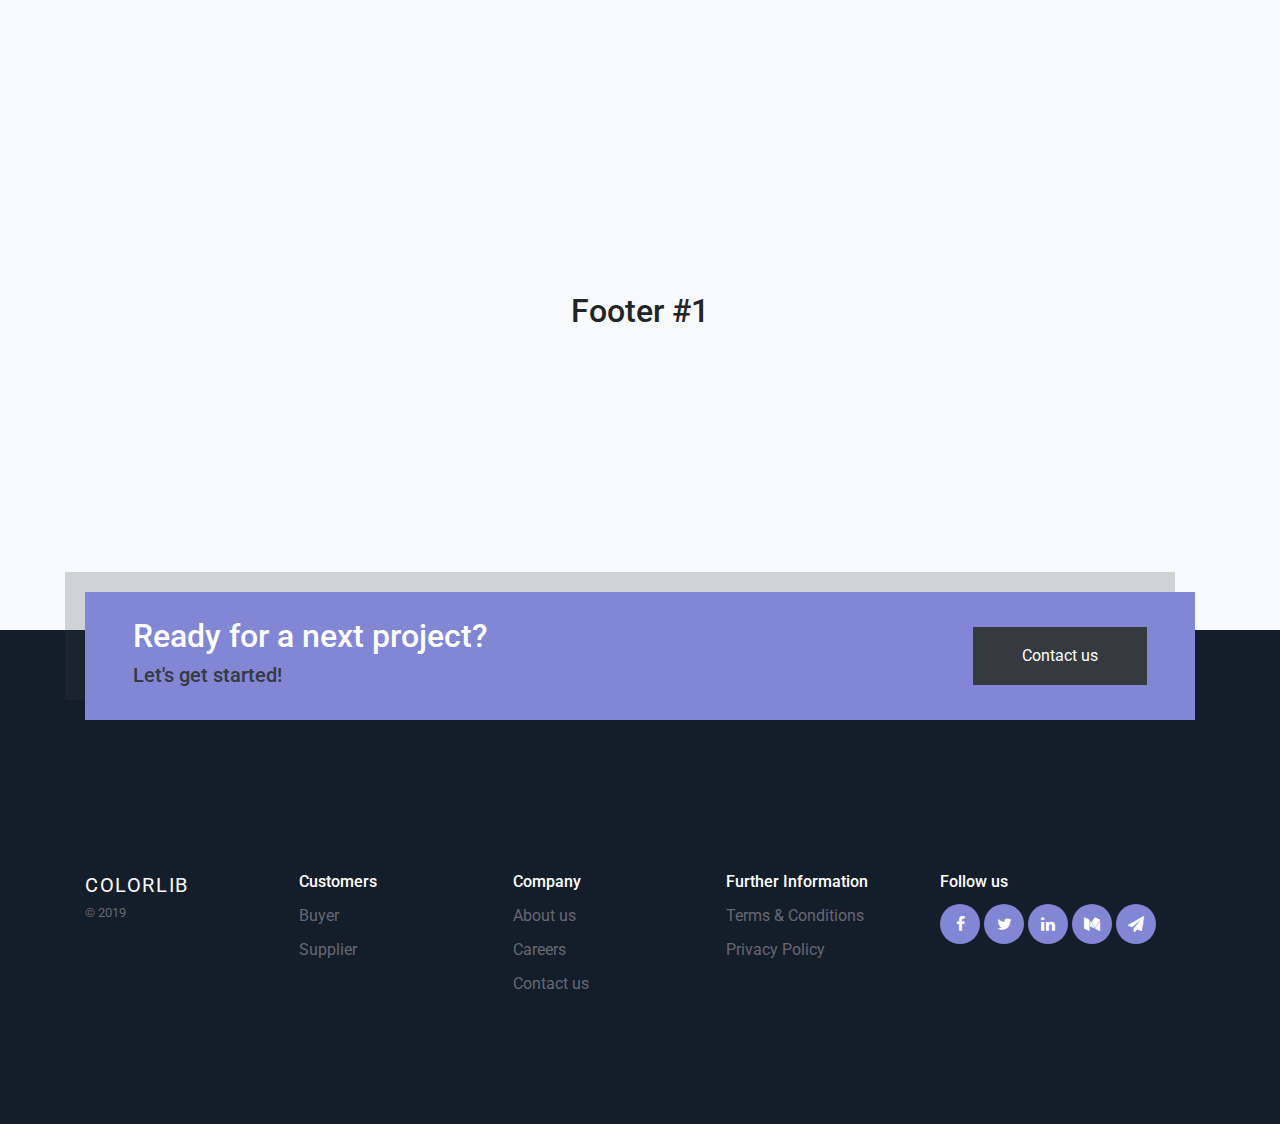
<file: Khodrino/bootstrap-footer-01/index.html>
<!doctype html>
<html lang="en">
  <head>
    <!-- Required meta tags -->
    <meta charset="utf-8">
    <meta name="viewport" content="width=device-width, initial-scale=1, shrink-to-fit=no">
    <link href="https://fonts.googleapis.com/css?family=Roboto:300,400&display=swap" rel="stylesheet">

    <link href="https://fonts.googleapis.com/css?family=Poppins:300,400,500&display=swap" rel="stylesheet">

    <link href="https://fonts.googleapis.com/css?family=Source+Serif+Pro:400,600&display=swap" rel="stylesheet">

    <link rel="stylesheet" href="fonts/icomoon/style.css">

    <!-- Bootstrap CSS -->
    <link rel="stylesheet" href="css/bootstrap.min.css">
    
    <!-- Style CSS -->
    <link rel="stylesheet" href="css/style.css">

    <title>Footer 01</title>
  </head>
  <body>
    <div class="content d-flex align-items-center bg-light">
      <h2 class="w-100 text-center">Footer #1</h2>
    </div>
    
    <footer class="footer-20192">
      <div class="site-section">
        <div class="container">

          <div class="cta d-block d-md-flex align-items-center px-5">
            <div>
              <h2 class="mb-0">Ready for a next project?</h2>
              <h3 class="text-dark">Let's get started!</h3>
            </div>
            <div class="ml-auto">
              <a href="#" class="btn btn-dark rounded-0 py-3 px-5">Contact us</a>
            </div>
          </div>
          <div class="row">

            <div class="col-sm">
              <a href="#" class="footer-logo">Colorlib</a>
              <p class="copyright">
                <small>&copy; 2019</small>
              </p>
            </div>
            <div class="col-sm">
              <h3>Customers</h3>
              <ul class="list-unstyled links">
                <li><a href="#">Buyer</a></li>
                <li><a href="#">Supplier</a></li>
              </ul>
            </div>
            <div class="col-sm">
              <h3>Company</h3>
              <ul class="list-unstyled links">
                <li><a href="#">About us</a></li>
                <li><a href="#">Careers</a></li>
                <li><a href="#">Contact us</a></li>
              </ul>
            </div>
            <div class="col-sm">
              <h3>Further Information</h3>
              <ul class="list-unstyled links">
                <li><a href="#">Terms &amp; Conditions</a></li>
                <li><a href="#">Privacy Policy</a></li>
              </ul>
            </div>
            <div class="col-md-3">
              <h3>Follow us</h3>
              <ul class="list-unstyled social">
                <li><a href="#"><span class="icon-facebook"></span></a></li>
                <li><a href="#"><span class="icon-twitter"></span></a></li>
                <li><a href="#"><span class="icon-linkedin"></span></a></li>
                <li><a href="#"><span class="icon-medium"></span></a></li>
                <li><a href="#"><span class="icon-paper-plane"></span></a></li>
              </ul>
            </div>
            
          </div>
        </div>
      </div>
    </footer>


    
    
    <script src="js/jquery-3.3.1.min.js"></script>
    <script src="js/popper.min.js"></script>
    <script src="js/bootstrap.min.js"></script>
  </body>
</html>
</file>
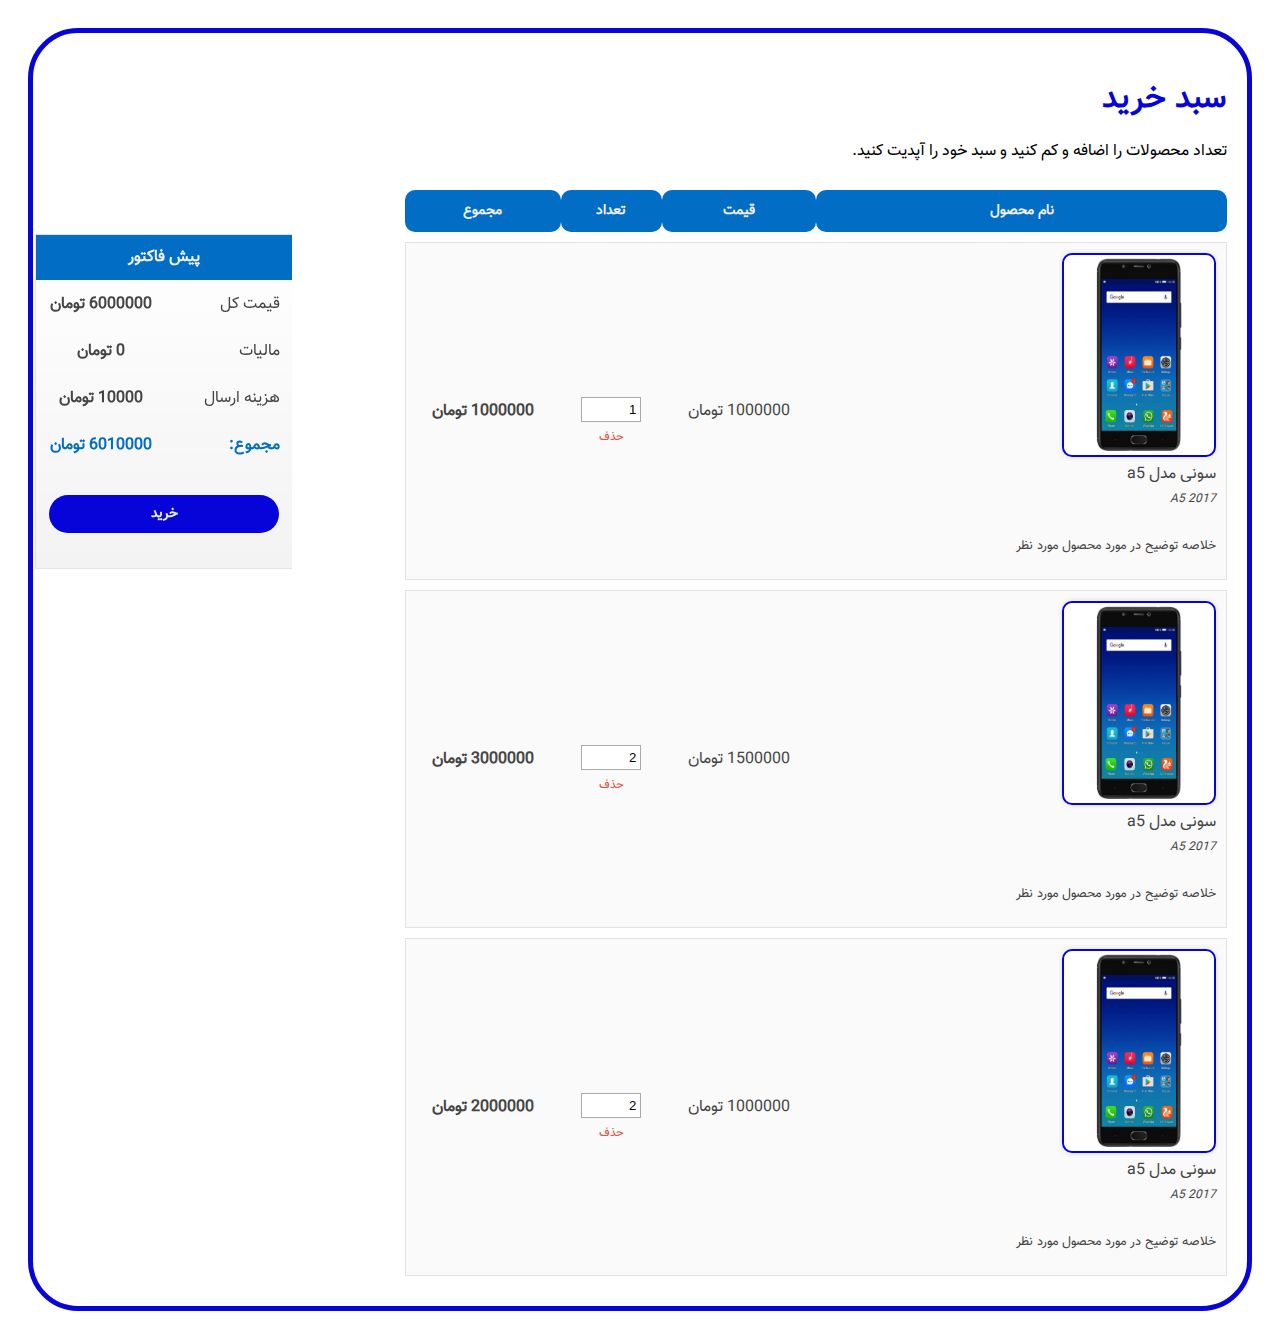
<file: Khodrino/shopping cart/index.html>
<!DOCTYPE html>
<html lang="en">
<head>
	<meta charset="utf-8">
	<meta http-equiv="X-UA-Compatible" content="IE=edge">
	<meta name="viewport" content="width=device-width, initial-scale=1">
	<title>Khodrino</title>
	<link type="text/css" href="css/style.css" rel="stylesheet" />
</head>
<body>
	<div class="content">
		<h1>سبد خرید</h1>
		<p>تعداد محصولات را اضافه و کم کنید و سبد خود را آپدیت کنید.</p>
		<!-- start undo button -->
		<p class="removeAlert">
			آیتم مورد نظر حذف شد. اشتباه کردید؟ <a href="#">برگرداندن آیتم</a>
		</p>
		<!-- end undo button -->


		<table class="items">
			<thead>
			<!-- start table head -->
			<tr>
				<th>نام محصول</th>
				<th>قیمت</th>
				<th>تعداد</th>
				<th>مجموع</th>
			</tr>
			<!-- end table head -->
			</thead>
			<tbody>
			<!-- start table body -->
			<tr>
				<!-- start item one -->
				<td>
					<div class="item">
						<div class="item-front">
							<img src="pics/m.jpg" />
						</div>
						<div class="item-back">
							<img src="pics/mm.jpg" />
						</div>
					</div>
					<p>سونی مدل a5<br /><span class="itemNum">A5 2017</span></p>
					<p class="description">خلاصه توضیح در مورد محصول مورد نظر</p>
				</td>
				<td>1000000 تومان</td>
				<td>
					<input type="number" class="quantity" value="1" min="1" />
					<a href="#" class="remove">حذف</a>
				</td>
				<td class="itemTotal">1000000 تومان</td>
				<!-- end item one -->
			</tr>
			<tr>
				<!-- start item two -->
				<td>
					<div class="item">
						<div class="item-front">
							<img src="pics/m.jpg" />
						</div>
						<div class="item-back">
							<img src="pics/mm.jpg" />
						</div>
					</div>
					<p>سونی مدل a5<br /><span class="itemNum">A5 2017</span></p>
					<p class="description">خلاصه توضیح در مورد محصول مورد نظر</p>
				</td>
				<td>1500000 تومان</td>
				<td>
					<input type="number" class="quantity" value="2" min="1" />
					<a href="#" class="remove">حذف</a>
				</td>
				<td class="itemTotal">3000000 تومان</td>
				<!-- end item two -->
			</tr>
			<tr>
				<!-- start item three -->
				<td>
					<div class="item">
						<div class="item-front">
							<img src="pics/m.jpg" />
						</div>
						<div class="item-back">
							<img src="pics/mm.jpg" />
						</div>
					</div>
					<p>سونی مدل a5<br /><span class="itemNum">A5 2017</span></p>
					<p class="description">خلاصه توضیح در مورد محصول مورد نظر</p>
				</td>
				<td>1000000 تومان</td>
				<td>
					<input type="number" class="quantity" value="2" min="1" />
					<a href="#" class="remove">حذف</a>
				</td>
				<td class="itemTotal">2000000 تومان</td>
				<!-- end item three -->
			</tr>
			<!-- end table body -->
			</tbody>
		</table>

		<!-- start checkout list -->
		<div class="cost">
			<h2>پیش فاکتور</h2>

			<table class="pricing">
				<tbody>
				<tr>
					<td>قیمت کل</td>
					<td class="subtotal"></td>
				</tr>
				<tr>
					<td>مالیات</td>
					<td class="tax"></td>
				</tr>
				<tr>
					<td>هزینه ارسال</td>
					<td class="shipping">10000 تومان</td>
				</tr>
				<tr>
					<td><strong>مجموع:</strong></td>
					<td class="orderTotal"></td>
				</tr>
				</tbody>
			</table>
			<a class="cta" href="#">خرید</a>
		</div><!-- end checkout list -->
	</div> <!-- End Content -->


	<script src="js/jquery-3.1.1.min.js"></script>
	<script src="js/jquery-ui.min.js"></script>
	<script  src="js/scripts.js"></script>
</body><!-- This template has been downloaded from Webrubik.com -->
</html>
</file>
<file: Khodrino/bootstrap-footer-01/fonts/icomoon/style.css>
@font-face {
  font-family: 'icomoon';
  src:  url('fonts/icomoon.eot?10si43');
  src:  url('fonts/icomoon.eot?10si43#iefix') format('embedded-opentype'),
    url('fonts/icomoon.ttf?10si43') format('truetype'),
    url('fonts/icomoon.woff?10si43') format('woff'),
    url('fonts/icomoon.svg?10si43#icomoon') format('svg');
  font-weight: normal;
  font-style: normal;
}

[class^="icon-"], [class*=" icon-"] {
  /* use !important to prevent issues with browser extensions that change fonts */
  font-family: 'icomoon' !important;
  speak: none;
  font-style: normal;
  font-weight: normal;
  font-variant: normal;
  text-transform: none;
  line-height: 1;

  /* Better Font Rendering =========== */
  -webkit-font-smoothing: antialiased;
  -moz-osx-font-smoothing: grayscale;
}

.icon-asterisk:before {
  content: "\f069";
}
.icon-plus:before {
  content: "\f067";
}
.icon-question:before {
  content: "\f128";
}
.icon-minus:before {
  content: "\f068";
}
.icon-glass:before {
  content: "\f000";
}
.icon-music:before {
  content: "\f001";
}
.icon-search:before {
  content: "\f002";
}
.icon-envelope-o:before {
  content: "\f003";
}
.icon-heart:before {
  content: "\f004";
}
.icon-star:before {
  content: "\f005";
}
.icon-star-o:before {
  content: "\f006";
}
.icon-user:before {
  content: "\f007";
}
.icon-film:before {
  content: "\f008";
}
.icon-th-large:before {
  content: "\f009";
}
.icon-th:before {
  content: "\f00a";
}
.icon-th-list:before {
  content: "\f00b";
}
.icon-check:before {
  content: "\f00c";
}
.icon-close:before {
  content: "\f00d";
}
.icon-remove:before {
  content: "\f00d";
}
.icon-times:before {
  content: "\f00d";
}
.icon-search-plus:before {
  content: "\f00e";
}
.icon-search-minus:before {
  content: "\f010";
}
.icon-power-off:before {
  content: "\f011";
}
.icon-signal:before {
  content: "\f012";
}
.icon-cog:before {
  content: "\f013";
}
.icon-gear:before {
  content: "\f013";
}
.icon-trash-o:before {
  content: "\f014";
}
.icon-home:before {
  content: "\f015";
}
.icon-file-o:before {
  content: "\f016";
}
.icon-clock-o:before {
  content: "\f017";
}
.icon-road:before {
  content: "\f018";
}
.icon-download:before {
  content: "\f019";
}
.icon-arrow-circle-o-down:before {
  content: "\f01a";
}
.icon-arrow-circle-o-up:before {
  content: "\f01b";
}
.icon-inbox:before {
  content: "\f01c";
}
.icon-play-circle-o:before {
  content: "\f01d";
}
.icon-repeat:before {
  content: "\f01e";
}
.icon-rotate-right:before {
  content: "\f01e";
}
.icon-refresh:before {
  content: "\f021";
}
.icon-list-alt:before {
  content: "\f022";
}
.icon-lock:before {
  content: "\f023";
}
.icon-flag:before {
  content: "\f024";
}
.icon-headphones:before {
  content: "\f025";
}
.icon-volume-off:before {
  content: "\f026";
}
.icon-volume-down:before {
  content: "\f027";
}
.icon-volume-up:before {
  content: "\f028";
}
.icon-qrcode:before {
  content: "\f029";
}
.icon-barcode:before {
  content: "\f02a";
}
.icon-tag:before {
  content: "\f02b";
}
.icon-tags:before {
  content: "\f02c";
}
.icon-book:before {
  content: "\f02d";
}
.icon-bookmark:before {
  content: "\f02e";
}
.icon-print:before {
  content: "\f02f";
}
.icon-camera:before {
  content: "\f030";
}
.icon-font:before {
  content: "\f031";
}
.icon-bold:before {
  content: "\f032";
}
.icon-italic:before {
  content: "\f033";
}
.icon-text-height:before {
  content: "\f034";
}
.icon-text-width:before {
  content: "\f035";
}
.icon-align-left:before {
  content: "\f036";
}
.icon-align-center:before {
  content: "\f037";
}
.icon-align-right:before {
  content: "\f038";
}
.icon-align-justify:before {
  content: "\f039";
}
.icon-list:before {
  content: "\f03a";
}
.icon-dedent:before {
  content: "\f03b";
}
.icon-outdent:before {
  content: "\f03b";
}
.icon-indent:before {
  content: "\f03c";
}
.icon-video-camera:before {
  content: "\f03d";
}
.icon-image:before {
  content: "\f03e";
}
.icon-photo:before {
  content: "\f03e";
}
.icon-picture-o:before {
  content: "\f03e";
}
.icon-pencil:before {
  content: "\f040";
}
.icon-map-marker:before {
  content: "\f041";
}
.icon-adjust:before {
  content: "\f042";
}
.icon-tint:before {
  content: "\f043";
}
.icon-edit:before {
  content: "\f044";
}
.icon-pencil-square-o:before {
  content: "\f044";
}
.icon-share-square-o:before {
  content: "\f045";
}
.icon-check-square-o:before {
  content: "\f046";
}
.icon-arrows:before {
  content: "\f047";
}
.icon-step-backward:before {
  content: "\f048";
}
.icon-fast-backward:before {
  content: "\f049";
}
.icon-backward:before {
  content: "\f04a";
}
.icon-play:before {
  content: "\f04b";
}
.icon-pause:before {
  content: "\f04c";
}
.icon-stop:before {
  content: "\f04d";
}
.icon-forward:before {
  content: "\f04e";
}
.icon-fast-forward:before {
  content: "\f050";
}
.icon-step-forward:before {
  content: "\f051";
}
.icon-eject:before {
  content: "\f052";
}
.icon-chevron-left:before {
  content: "\f053";
}
.icon-chevron-right:before {
  content: "\f054";
}
.icon-plus-circle:before {
  content: "\f055";
}
.icon-minus-circle:before {
  content: "\f056";
}
.icon-times-circle:before {
  content: "\f057";
}
.icon-check-circle:before {
  content: "\f058";
}
.icon-question-circle:before {
  content: "\f059";
}
.icon-info-circle:before {
  content: "\f05a";
}
.icon-crosshairs:before {
  content: "\f05b";
}
.icon-times-circle-o:before {
  content: "\f05c";
}
.icon-check-circle-o:before {
  content: "\f05d";
}
.icon-ban:before {
  content: "\f05e";
}
.icon-arrow-left:before {
  content: "\f060";
}
.icon-arrow-right:before {
  content: "\f061";
}
.icon-arrow-up:before {
  content: "\f062";
}
.icon-arrow-down:before {
  content: "\f063";
}
.icon-mail-forward:before {
  content: "\f064";
}
.icon-share:before {
  content: "\f064";
}
.icon-expand:before {
  content: "\f065";
}
.icon-compress:before {
  content: "\f066";
}
.icon-exclamation-circle:before {
  content: "\f06a";
}
.icon-gift:before {
  content: "\f06b";
}
.icon-leaf:before {
  content: "\f06c";
}
.icon-fire:before {
  content: "\f06d";
}
.icon-eye:before {
  content: "\f06e";
}
.icon-eye-slash:before {
  content: "\f070";
}
.icon-exclamation-triangle:before {
  content: "\f071";
}
.icon-warning:before {
  content: "\f071";
}
.icon-plane:before {
  content: "\f072";
}
.icon-calendar:before {
  content: "\f073";
}
.icon-random:before {
  content: "\f074";
}
.icon-comment:before {
  content: "\f075";
}
.icon-magnet:before {
  content: "\f076";
}
.icon-chevron-up:before {
  content: "\f077";
}
.icon-chevron-down:before {
  content: "\f078";
}
.icon-retweet:before {
  content: "\f079";
}
.icon-shopping-cart:before {
  content: "\f07a";
}
.icon-folder:before {
  content: "\f07b";
}
.icon-folder-open:before {
  content: "\f07c";
}
.icon-arrows-v:before {
  content: "\f07d";
}
.icon-arrows-h:before {
  content: "\f07e";
}
.icon-bar-chart:before {
  content: "\f080";
}
.icon-bar-chart-o:before {
  content: "\f080";
}
.icon-twitter-square:before {
  content: "\f081";
}
.icon-facebook-square:before {
  content: "\f082";
}
.icon-camera-retro:before {
  content: "\f083";
}
.icon-key:before {
  content: "\f084";
}
.icon-cogs:before {
  content: "\f085";
}
.icon-gears:before {
  content: "\f085";
}
.icon-comments:before {
  content: "\f086";
}
.icon-thumbs-o-up:before {
  content: "\f087";
}
.icon-thumbs-o-down:before {
  content: "\f088";
}
.icon-star-half:before {
  content: "\f089";
}
.icon-heart-o:before {
  content: "\f08a";
}
.icon-sign-out:before {
  content: "\f08b";
}
.icon-linkedin-square:before {
  content: "\f08c";
}
.icon-thumb-tack:before {
  content: "\f08d";
}
.icon-external-link:before {
  content: "\f08e";
}
.icon-sign-in:before {
  content: "\f090";
}
.icon-trophy:before {
  content: "\f091";
}
.icon-github-square:before {
  content: "\f092";
}
.icon-upload:before {
  content: "\f093";
}
.icon-lemon-o:before {
  content: "\f094";
}
.icon-phone:before {
  content: "\f095";
}
.icon-square-o:before {
  content: "\f096";
}
.icon-bookmark-o:before {
  content: "\f097";
}
.icon-phone-square:before {
  content: "\f098";
}
.icon-twitter:before {
  content: "\f099";
}
.icon-facebook:before {
  content: "\f09a";
}
.icon-facebook-f:before {
  content: "\f09a";
}
.icon-github:before {
  content: "\f09b";
}
.icon-unlock:before {
  content: "\f09c";
}
.icon-credit-card:before {
  content: "\f09d";
}
.icon-feed:before {
  content: "\f09e";
}
.icon-rss:before {
  content: "\f09e";
}
.icon-hdd-o:before {
  content: "\f0a0";
}
.icon-bullhorn:before {
  content: "\f0a1";
}
.icon-bell-o:before {
  content: "\f0a2";
}
.icon-certificate:before {
  content: "\f0a3";
}
.icon-hand-o-right:before {
  content: "\f0a4";
}
.icon-hand-o-left:before {
  content: "\f0a5";
}
.icon-hand-o-up:before {
  content: "\f0a6";
}
.icon-hand-o-down:before {
  content: "\f0a7";
}
.icon-arrow-circle-left:before {
  content: "\f0a8";
}
.icon-arrow-circle-right:before {
  content: "\f0a9";
}
.icon-arrow-circle-up:before {
  content: "\f0aa";
}
.icon-arrow-circle-down:before {
  content: "\f0ab";
}
.icon-globe:before {
  content: "\f0ac";
}
.icon-wrench:before {
  content: "\f0ad";
}
.icon-tasks:before {
  content: "\f0ae";
}
.icon-filter:before {
  content: "\f0b0";
}
.icon-briefcase:before {
  content: "\f0b1";
}
.icon-arrows-alt:before {
  content: "\f0b2";
}
.icon-group:before {
  content: "\f0c0";
}
.icon-users:before {
  content: "\f0c0";
}
.icon-chain:before {
  content: "\f0c1";
}
.icon-link:before {
  content: "\f0c1";
}
.icon-cloud:before {
  content: "\f0c2";
}
.icon-flask:before {
  content: "\f0c3";
}
.icon-cut:before {
  content: "\f0c4";
}
.icon-scissors:before {
  content: "\f0c4";
}
.icon-copy:before {
  content: "\f0c5";
}
.icon-files-o:before {
  content: "\f0c5";
}
.icon-paperclip:before {
  content: "\f0c6";
}
.icon-floppy-o:before {
  content: "\f0c7";
}
.icon-save:before {
  content: "\f0c7";
}
.icon-square:before {
  content: "\f0c8";
}
.icon-bars:before {
  content: "\f0c9";
}
.icon-navicon:before {
  content: "\f0c9";
}
.icon-reorder:before {
  content: "\f0c9";
}
.icon-list-ul:before {
  content: "\f0ca";
}
.icon-list-ol:before {
  content: "\f0cb";
}
.icon-strikethrough:before {
  content: "\f0cc";
}
.icon-underline:before {
  content: "\f0cd";
}
.icon-table:before {
  content: "\f0ce";
}
.icon-magic:before {
  content: "\f0d0";
}
.icon-truck:before {
  content: "\f0d1";
}
.icon-pinterest:before {
  content: "\f0d2";
}
.icon-pinterest-square:before {
  content: "\f0d3";
}
.icon-google-plus-square:before {
  content: "\f0d4";
}
.icon-google-plus:before {
  content: "\f0d5";
}
.icon-money:before {
  content: "\f0d6";
}
.icon-caret-down:before {
  content: "\f0d7";
}
.icon-caret-up:before {
  content: "\f0d8";
}
.icon-caret-left:before {
  content: "\f0d9";
}
.icon-caret-right:before {
  content: "\f0da";
}
.icon-columns:before {
  content: "\f0db";
}
.icon-sort:before {
  content: "\f0dc";
}
.icon-unsorted:before {
  content: "\f0dc";
}
.icon-sort-desc:before {
  content: "\f0dd";
}
.icon-sort-down:before {
  content: "\f0dd";
}
.icon-sort-asc:before {
  content: "\f0de";
}
.icon-sort-up:before {
  content: "\f0de";
}
.icon-envelope:before {
  content: "\f0e0";
}
.icon-linkedin:before {
  content: "\f0e1";
}
.icon-rotate-left:before {
  content: "\f0e2";
}
.icon-undo:before {
  content: "\f0e2";
}
.icon-gavel:before {
  content: "\f0e3";
}
.icon-legal:before {
  content: "\f0e3";
}
.icon-dashboard:before {
  content: "\f0e4";
}
.icon-tachometer:before {
  content: "\f0e4";
}
.icon-comment-o:before {
  content: "\f0e5";
}
.icon-comments-o:before {
  content: "\f0e6";
}
.icon-bolt:before {
  content: "\f0e7";
}
.icon-flash:before {
  content: "\f0e7";
}
.icon-sitemap:before {
  content: "\f0e8";
}
.icon-umbrella:before {
  content: "\f0e9";
}
.icon-clipboard:before {
  content: "\f0ea";
}
.icon-paste:before {
  content: "\f0ea";
}
.icon-lightbulb-o:before {
  content: "\f0eb";
}
.icon-exchange:before {
  content: "\f0ec";
}
.icon-cloud-download:before {
  content: "\f0ed";
}
.icon-cloud-upload:before {
  content: "\f0ee";
}
.icon-user-md:before {
  content: "\f0f0";
}
.icon-stethoscope:before {
  content: "\f0f1";
}
.icon-suitcase:before {
  content: "\f0f2";
}
.icon-bell:before {
  content: "\f0f3";
}
.icon-coffee:before {
  content: "\f0f4";
}
.icon-cutlery:before {
  content: "\f0f5";
}
.icon-file-text-o:before {
  content: "\f0f6";
}
.icon-building-o:before {
  content: "\f0f7";
}
.icon-hospital-o:before {
  content: "\f0f8";
}
.icon-ambulance:before {
  content: "\f0f9";
}
.icon-medkit:before {
  content: "\f0fa";
}
.icon-fighter-jet:before {
  content: "\f0fb";
}
.icon-beer:before {
  content: "\f0fc";
}
.icon-h-square:before {
  content: "\f0fd";
}
.icon-plus-square:before {
  content: "\f0fe";
}
.icon-angle-double-left:before {
  content: "\f100";
}
.icon-angle-double-right:before {
  content: "\f101";
}
.icon-angle-double-up:before {
  content: "\f102";
}
.icon-angle-double-down:before {
  content: "\f103";
}
.icon-angle-left:before {
  content: "\f104";
}
.icon-angle-right:before {
  content: "\f105";
}
.icon-angle-up:before {
  content: "\f106";
}
.icon-angle-down:before {
  content: "\f107";
}
.icon-desktop:before {
  content: "\f108";
}
.icon-laptop:before {
  content: "\f109";
}
.icon-tablet:before {
  content: "\f10a";
}
.icon-mobile:before {
  content: "\f10b";
}
.icon-mobile-phone:before {
  content: "\f10b";
}
.icon-circle-o:before {
  content: "\f10c";
}
.icon-quote-left:before {
  content: "\f10d";
}
.icon-quote-right:before {
  content: "\f10e";
}
.icon-spinner:before {
  content: "\f110";
}
.icon-circle:before {
  content: "\f111";
}
.icon-mail-reply:before {
  content: "\f112";
}
.icon-reply:before {
  content: "\f112";
}
.icon-github-alt:before {
  content: "\f113";
}
.icon-folder-o:before {
  content: "\f114";
}
.icon-folder-open-o:before {
  content: "\f115";
}
.icon-smile-o:before {
  content: "\f118";
}
.icon-frown-o:before {
  content: "\f119";
}
.icon-meh-o:before {
  content: "\f11a";
}
.icon-gamepad:before {
  content: "\f11b";
}
.icon-keyboard-o:before {
  content: "\f11c";
}
.icon-flag-o:before {
  content: "\f11d";
}
.icon-flag-checkered:before {
  content: "\f11e";
}
.icon-terminal:before {
  content: "\f120";
}
.icon-code:before {
  content: "\f121";
}
.icon-mail-reply-all:before {
  content: "\f122";
}
.icon-reply-all:before {
  content: "\f122";
}
.icon-star-half-empty:before {
  content: "\f123";
}
.icon-star-half-full:before {
  content: "\f123";
}
.icon-star-half-o:before {
  content: "\f123";
}
.icon-location-arrow:before {
  content: "\f124";
}
.icon-crop:before {
  content: "\f125";
}
.icon-code-fork:before {
  content: "\f126";
}
.icon-chain-broken:before {
  content: "\f127";
}
.icon-unlink:before {
  content: "\f127";
}
.icon-info:before {
  content: "\f129";
}
.icon-exclamation:before {
  content: "\f12a";
}
.icon-superscript:before {
  content: "\f12b";
}
.icon-subscript:before {
  content: "\f12c";
}
.icon-eraser:before {
  content: "\f12d";
}
.icon-puzzle-piece:before {
  content: "\f12e";
}
.icon-microphone:before {
  content: "\f130";
}
.icon-microphone-slash:before {
  content: "\f131";
}
.icon-shield:before {
  content: "\f132";
}
.icon-calendar-o:before {
  content: "\f133";
}
.icon-fire-extinguisher:before {
  content: "\f134";
}
.icon-rocket:before {
  content: "\f135";
}
.icon-maxcdn:before {
  content: "\f136";
}
.icon-chevron-circle-left:before {
  content: "\f137";
}
.icon-chevron-circle-right:before {
  content: "\f138";
}
.icon-chevron-circle-up:before {
  content: "\f139";
}
.icon-chevron-circle-down:before {
  content: "\f13a";
}
.icon-html5:before {
  content: "\f13b";
}
.icon-css3:before {
  content: "\f13c";
}
.icon-anchor:before {
  content: "\f13d";
}
.icon-unlock-alt:before {
  content: "\f13e";
}
.icon-bullseye:before {
  content: "\f140";
}
.icon-ellipsis-h:before {
  content: "\f141";
}
.icon-ellipsis-v:before {
  content: "\f142";
}
.icon-rss-square:before {
  content: "\f143";
}
.icon-play-circle:before {
  content: "\f144";
}
.icon-ticket:before {
  content: "\f145";
}
.icon-minus-square:before {
  content: "\f146";
}
.icon-minus-square-o:before {
  content: "\f147";
}
.icon-level-up:before {
  content: "\f148";
}
.icon-level-down:before {
  content: "\f149";
}
.icon-check-square:before {
  content: "\f14a";
}
.icon-pencil-square:before {
  content: "\f14b";
}
.icon-external-link-square:before {
  content: "\f14c";
}
.icon-share-square:before {
  content: "\f14d";
}
.icon-compass:before {
  content: "\f14e";
}
.icon-caret-square-o-down:before {
  content: "\f150";
}
.icon-toggle-down:before {
  content: "\f150";
}
.icon-caret-square-o-up:before {
  content: "\f151";
}
.icon-toggle-up:before {
  content: "\f151";
}
.icon-caret-square-o-right:before {
  content: "\f152";
}
.icon-toggle-right:before {
  content: "\f152";
}
.icon-eur:before {
  content: "\f153";
}
.icon-euro:before {
  content: "\f153";
}
.icon-gbp:before {
  content: "\f154";
}
.icon-dollar:before {
  content: "\f155";
}
.icon-usd:before {
  content: "\f155";
}
.icon-inr:before {
  content: "\f156";
}
.icon-rupee:before {
  content: "\f156";
}
.icon-cny:before {
  content: "\f157";
}
.icon-jpy:before {
  content: "\f157";
}
.icon-rmb:before {
  content: "\f157";
}
.icon-yen:before {
  content: "\f157";
}
.icon-rouble:before {
  content: "\f158";
}
.icon-rub:before {
  content: "\f158";
}
.icon-ruble:before {
  content: "\f158";
}
.icon-krw:before {
  content: "\f159";
}
.icon-won:before {
  content: "\f159";
}
.icon-bitcoin:before {
  content: "\f15a";
}
.icon-btc:before {
  content: "\f15a";
}
.icon-file:before {
  content: "\f15b";
}
.icon-file-text:before {
  content: "\f15c";
}
.icon-sort-alpha-asc:before {
  content: "\f15d";
}
.icon-sort-alpha-desc:before {
  content: "\f15e";
}
.icon-sort-amount-asc:before {
  content: "\f160";
}
.icon-sort-amount-desc:before {
  content: "\f161";
}
.icon-sort-numeric-asc:before {
  content: "\f162";
}
.icon-sort-numeric-desc:before {
  content: "\f163";
}
.icon-thumbs-up:before {
  content: "\f164";
}
.icon-thumbs-down:before {
  content: "\f165";
}
.icon-youtube-square:before {
  content: "\f166";
}
.icon-youtube:before {
  content: "\f167";
}
.icon-xing:before {
  content: "\f168";
}
.icon-xing-square:before {
  content: "\f169";
}
.icon-youtube-play:before {
  content: "\f16a";
}
.icon-dropbox:before {
  content: "\f16b";
}
.icon-stack-overflow:before {
  content: "\f16c";
}
.icon-instagram:before {
  content: "\f16d";
}
.icon-flickr:before {
  content: "\f16e";
}
.icon-adn:before {
  content: "\f170";
}
.icon-bitbucket:before {
  content: "\f171";
}
.icon-bitbucket-square:before {
  content: "\f172";
}
.icon-tumblr:before {
  content: "\f173";
}
.icon-tumblr-square:before {
  content: "\f174";
}
.icon-long-arrow-down:before {
  content: "\f175";
}
.icon-long-arrow-up:before {
  content: "\f176";
}
.icon-long-arrow-left:before {
  content: "\f177";
}
.icon-long-arrow-right:before {
  content: "\f178";
}
.icon-apple:before {
  content: "\f179";
}
.icon-windows:before {
  content: "\f17a";
}
.icon-android:before {
  content: "\f17b";
}
.icon-linux:before {
  content: "\f17c";
}
.icon-dribbble:before {
  content: "\f17d";
}
.icon-skype:before {
  content: "\f17e";
}
.icon-foursquare:before {
  content: "\f180";
}
.icon-trello:before {
  content: "\f181";
}
.icon-female:before {
  content: "\f182";
}
.icon-male:before {
  content: "\f183";
}
.icon-gittip:before {
  content: "\f184";
}
.icon-gratipay:before {
  content: "\f184";
}
.icon-sun-o:before {
  content: "\f185";
}
.icon-moon-o:before {
  content: "\f186";
}
.icon-archive:before {
  content: "\f187";
}
.icon-bug:before {
  content: "\f188";
}
.icon-vk:before {
  content: "\f189";
}
.icon-weibo:before {
  content: "\f18a";
}
.icon-renren:before {
  content: "\f18b";
}
.icon-pagelines:before {
  content: "\f18c";
}
.icon-stack-exchange:before {
  content: "\f18d";
}
.icon-arrow-circle-o-right:before {
  content: "\f18e";
}
.icon-arrow-circle-o-left:before {
  content: "\f190";
}
.icon-caret-square-o-left:before {
  content: "\f191";
}
.icon-toggle-left:before {
  content: "\f191";
}
.icon-dot-circle-o:before {
  content: "\f192";
}
.icon-wheelchair:before {
  content: "\f193";
}
.icon-vimeo-square:before {
  content: "\f194";
}
.icon-try:before {
  content: "\f195";
}
.icon-turkish-lira:before {
  content: "\f195";
}
.icon-plus-square-o:before {
  content: "\f196";
}
.icon-space-shuttle:before {
  content: "\f197";
}
.icon-slack:before {
  content: "\f198";
}
.icon-envelope-square:before {
  content: "\f199";
}
.icon-wordpress:before {
  content: "\f19a";
}
.icon-openid:before {
  content: "\f19b";
}
.icon-bank:before {
  content: "\f19c";
}
.icon-institution:before {
  content: "\f19c";
}
.icon-university:before {
  content: "\f19c";
}
.icon-graduation-cap:before {
  content: "\f19d";
}
.icon-mortar-board:before {
  content: "\f19d";
}
.icon-yahoo:before {
  content: "\f19e";
}
.icon-google:before {
  content: "\f1a0";
}
.icon-reddit:before {
  content: "\f1a1";
}
.icon-reddit-square:before {
  content: "\f1a2";
}
.icon-stumbleupon-circle:before {
  content: "\f1a3";
}
.icon-stumbleupon:before {
  content: "\f1a4";
}
.icon-delicious:before {
  content: "\f1a5";
}
.icon-digg:before {
  content: "\f1a6";
}
.icon-pied-piper-pp:before {
  content: "\f1a7";
}
.icon-pied-piper-alt:before {
  content: "\f1a8";
}
.icon-drupal:before {
  content: "\f1a9";
}
.icon-joomla:before {
  content: "\f1aa";
}
.icon-language:before {
  content: "\f1ab";
}
.icon-fax:before {
  content: "\f1ac";
}
.icon-building:before {
  content: "\f1ad";
}
.icon-child:before {
  content: "\f1ae";
}
.icon-paw:before {
  content: "\f1b0";
}
.icon-spoon:before {
  content: "\f1b1";
}
.icon-cube:before {
  content: "\f1b2";
}
.icon-cubes:before {
  content: "\f1b3";
}
.icon-behance:before {
  content: "\f1b4";
}
.icon-behance-square:before {
  content: "\f1b5";
}
.icon-steam:before {
  content: "\f1b6";
}
.icon-steam-square:before {
  content: "\f1b7";
}
.icon-recycle:before {
  content: "\f1b8";
}
.icon-automobile:before {
  content: "\f1b9";
}
.icon-car:before {
  content: "\f1b9";
}
.icon-cab:before {
  content: "\f1ba";
}
.icon-taxi:before {
  content: "\f1ba";
}
.icon-tree:before {
  content: "\f1bb";
}
.icon-spotify:before {
  content: "\f1bc";
}
.icon-deviantart:before {
  content: "\f1bd";
}
.icon-soundcloud:before {
  content: "\f1be";
}
.icon-database:before {
  content: "\f1c0";
}
.icon-file-pdf-o:before {
  content: "\f1c1";
}
.icon-file-word-o:before {
  content: "\f1c2";
}
.icon-file-excel-o:before {
  content: "\f1c3";
}
.icon-file-powerpoint-o:before {
  content: "\f1c4";
}
.icon-file-image-o:before {
  content: "\f1c5";
}
.icon-file-photo-o:before {
  content: "\f1c5";
}
.icon-file-picture-o:before {
  content: "\f1c5";
}
.icon-file-archive-o:before {
  content: "\f1c6";
}
.icon-file-zip-o:before {
  content: "\f1c6";
}
.icon-file-audio-o:before {
  content: "\f1c7";
}
.icon-file-sound-o:before {
  content: "\f1c7";
}
.icon-file-movie-o:before {
  content: "\f1c8";
}
.icon-file-video-o:before {
  content: "\f1c8";
}
.icon-file-code-o:before {
  content: "\f1c9";
}
.icon-vine:before {
  content: "\f1ca";
}
.icon-codepen:before {
  content: "\f1cb";
}
.icon-jsfiddle:before {
  content: "\f1cc";
}
.icon-life-bouy:before {
  content: "\f1cd";
}
.icon-life-buoy:before {
  content: "\f1cd";
}
.icon-life-ring:before {
  content: "\f1cd";
}
.icon-life-saver:before {
  content: "\f1cd";
}
.icon-support:before {
  content: "\f1cd";
}
.icon-circle-o-notch:before {
  content: "\f1ce";
}
.icon-ra:before {
  content: "\f1d0";
}
.icon-rebel:before {
  content: "\f1d0";
}
.icon-resistance:before {
  content: "\f1d0";
}
.icon-empire:before {
  content: "\f1d1";
}
.icon-ge:before {
  content: "\f1d1";
}
.icon-git-square:before {
  content: "\f1d2";
}
.icon-git:before {
  content: "\f1d3";
}
.icon-hacker-news:before {
  content: "\f1d4";
}
.icon-y-combinator-square:before {
  content: "\f1d4";
}
.icon-yc-square:before {
  content: "\f1d4";
}
.icon-tencent-weibo:before {
  content: "\f1d5";
}
.icon-qq:before {
  content: "\f1d6";
}
.icon-wechat:before {
  content: "\f1d7";
}
.icon-weixin:before {
  content: "\f1d7";
}
.icon-paper-plane:before {
  content: "\f1d8";
}
.icon-send:before {
  content: "\f1d8";
}
.icon-paper-plane-o:before {
  content: "\f1d9";
}
.icon-send-o:before {
  content: "\f1d9";
}
.icon-history:before {
  content: "\f1da";
}
.icon-circle-thin:before {
  content: "\f1db";
}
.icon-header:before {
  content: "\f1dc";
}
.icon-paragraph:before {
  content: "\f1dd";
}
.icon-sliders:before {
  content: "\f1de";
}
.icon-share-alt:before {
  content: "\f1e0";
}
.icon-share-alt-square:before {
  content: "\f1e1";
}
.icon-bomb:before {
  content: "\f1e2";
}
.icon-futbol-o:before {
  content: "\f1e3";
}
.icon-soccer-ball-o:before {
  content: "\f1e3";
}
.icon-tty:before {
  content: "\f1e4";
}
.icon-binoculars:before {
  content: "\f1e5";
}
.icon-plug:before {
  content: "\f1e6";
}
.icon-slideshare:before {
  content: "\f1e7";
}
.icon-twitch:before {
  content: "\f1e8";
}
.icon-yelp:before {
  content: "\f1e9";
}
.icon-newspaper-o:before {
  content: "\f1ea";
}
.icon-wifi:before {
  content: "\f1eb";
}
.icon-calculator:before {
  content: "\f1ec";
}
.icon-paypal:before {
  content: "\f1ed";
}
.icon-google-wallet:before {
  content: "\f1ee";
}
.icon-cc-visa:before {
  content: "\f1f0";
}
.icon-cc-mastercard:before {
  content: "\f1f1";
}
.icon-cc-discover:before {
  content: "\f1f2";
}
.icon-cc-amex:before {
  content: "\f1f3";
}
.icon-cc-paypal:before {
  content: "\f1f4";
}
.icon-cc-stripe:before {
  content: "\f1f5";
}
.icon-bell-slash:before {
  content: "\f1f6";
}
.icon-bell-slash-o:before {
  content: "\f1f7";
}
.icon-trash:before {
  content: "\f1f8";
}
.icon-copyright:before {
  content: "\f1f9";
}
.icon-at:before {
  content: "\f1fa";
}
.icon-eyedropper:before {
  content: "\f1fb";
}
.icon-paint-brush:before {
  content: "\f1fc";
}
.icon-birthday-cake:before {
  content: "\f1fd";
}
.icon-area-chart:before {
  content: "\f1fe";
}
.icon-pie-chart:before {
  content: "\f200";
}
.icon-line-chart:before {
  content: "\f201";
}
.icon-lastfm:before {
  content: "\f202";
}
.icon-lastfm-square:before {
  content: "\f203";
}
.icon-toggle-off:before {
  content: "\f204";
}
.icon-toggle-on:before {
  content: "\f205";
}
.icon-bicycle:before {
  content: "\f206";
}
.icon-bus:before {
  content: "\f207";
}
.icon-ioxhost:before {
  content: "\f208";
}
.icon-angellist:before {
  content: "\f209";
}
.icon-cc:before {
  content: "\f20a";
}
.icon-ils:before {
  content: "\f20b";
}
.icon-shekel:before {
  content: "\f20b";
}
.icon-sheqel:before {
  content: "\f20b";
}
.icon-meanpath:before {
  content: "\f20c";
}
.icon-buysellads:before {
  content: "\f20d";
}
.icon-connectdevelop:before {
  content: "\f20e";
}
.icon-dashcube:before {
  content: "\f210";
}
.icon-forumbee:before {
  content: "\f211";
}
.icon-leanpub:before {
  content: "\f212";
}
.icon-sellsy:before {
  content: "\f213";
}
.icon-shirtsinbulk:before {
  content: "\f214";
}
.icon-simplybuilt:before {
  content: "\f215";
}
.icon-skyatlas:before {
  content: "\f216";
}
.icon-cart-plus:before {
  content: "\f217";
}
.icon-cart-arrow-down:before {
  content: "\f218";
}
.icon-diamond:before {
  content: "\f219";
}
.icon-ship:before {
  content: "\f21a";
}
.icon-user-secret:before {
  content: "\f21b";
}
.icon-motorcycle:before {
  content: "\f21c";
}
.icon-street-view:before {
  content: "\f21d";
}
.icon-heartbeat:before {
  content: "\f21e";
}
.icon-venus:before {
  content: "\f221";
}
.icon-mars:before {
  content: "\f222";
}
.icon-mercury:before {
  content: "\f223";
}
.icon-intersex:before {
  content: "\f224";
}
.icon-transgender:before {
  content: "\f224";
}
.icon-transgender-alt:before {
  content: "\f225";
}
.icon-venus-double:before {
  content: "\f226";
}
.icon-mars-double:before {
  content: "\f227";
}
.icon-venus-mars:before {
  content: "\f228";
}
.icon-mars-stroke:before {
  content: "\f229";
}
.icon-mars-stroke-v:before {
  content: "\f22a";
}
.icon-mars-stroke-h:before {
  content: "\f22b";
}
.icon-neuter:before {
  content: "\f22c";
}
.icon-genderless:before {
  content: "\f22d";
}
.icon-facebook-official:before {
  content: "\f230";
}
.icon-pinterest-p:before {
  content: "\f231";
}
.icon-whatsapp:before {
  content: "\f232";
}
.icon-server:before {
  content: "\f233";
}
.icon-user-plus:before {
  content: "\f234";
}
.icon-user-times:before {
  content: "\f235";
}
.icon-bed:before {
  content: "\f236";
}
.icon-hotel:before {
  content: "\f236";
}
.icon-viacoin:before {
  content: "\f237";
}
.icon-train:before {
  content: "\f238";
}
.icon-subway:before {
  content: "\f239";
}
.icon-medium:before {
  content: "\f23a";
}
.icon-y-combinator:before {
  content: "\f23b";
}
.icon-yc:before {
  content: "\f23b";
}
.icon-optin-monster:before {
  content: "\f23c";
}
.icon-opencart:before {
  content: "\f23d";
}
.icon-expeditedssl:before {
  content: "\f23e";
}
.icon-battery:before {
  content: "\f240";
}
.icon-battery-4:before {
  content: "\f240";
}
.icon-battery-full:before {
  content: "\f240";
}
.icon-battery-3:before {
  content: "\f241";
}
.icon-battery-three-quarters:before {
  content: "\f241";
}
.icon-battery-2:before {
  content: "\f242";
}
.icon-battery-half:before {
  content: "\f242";
}
.icon-battery-1:before {
  content: "\f243";
}
.icon-battery-quarter:before {
  content: "\f243";
}
.icon-battery-0:before {
  content: "\f244";
}
.icon-battery-empty:before {
  content: "\f244";
}
.icon-mouse-pointer:before {
  content: "\f245";
}
.icon-i-cursor:before {
  content: "\f246";
}
.icon-object-group:before {
  content: "\f247";
}
.icon-object-ungroup:before {
  content: "\f248";
}
.icon-sticky-note:before {
  content: "\f249";
}
.icon-sticky-note-o:before {
  content: "\f24a";
}
.icon-cc-jcb:before {
  content: "\f24b";
}
.icon-cc-diners-club:before {
  content: "\f24c";
}
.icon-clone:before {
  content: "\f24d";
}
.icon-balance-scale:before {
  content: "\f24e";
}
.icon-hourglass-o:before {
  content: "\f250";
}
.icon-hourglass-1:before {
  content: "\f251";
}
.icon-hourglass-start:before {
  content: "\f251";
}
.icon-hourglass-2:before {
  content: "\f252";
}
.icon-hourglass-half:before {
  content: "\f252";
}
.icon-hourglass-3:before {
  content: "\f253";
}
.icon-hourglass-end:before {
  content: "\f253";
}
.icon-hourglass:before {
  content: "\f254";
}
.icon-hand-grab-o:before {
  content: "\f255";
}
.icon-hand-rock-o:before {
  content: "\f255";
}
.icon-hand-paper-o:before {
  content: "\f256";
}
.icon-hand-stop-o:before {
  content: "\f256";
}
.icon-hand-scissors-o:before {
  content: "\f257";
}
.icon-hand-lizard-o:before {
  content: "\f258";
}
.icon-hand-spock-o:before {
  content: "\f259";
}
.icon-hand-pointer-o:before {
  content: "\f25a";
}
.icon-hand-peace-o:before {
  content: "\f25b";
}
.icon-trademark:before {
  content: "\f25c";
}
.icon-registered:before {
  content: "\f25d";
}
.icon-creative-commons:before {
  content: "\f25e";
}
.icon-gg:before {
  content: "\f260";
}
.icon-gg-circle:before {
  content: "\f261";
}
.icon-tripadvisor:before {
  content: "\f262";
}
.icon-odnoklassniki:before {
  content: "\f263";
}
.icon-odnoklassniki-square:before {
  content: "\f264";
}
.icon-get-pocket:before {
  content: "\f265";
}
.icon-wikipedia-w:before {
  content: "\f266";
}
.icon-safari:before {
  content: "\f267";
}
.icon-chrome:before {
  content: "\f268";
}
.icon-firefox:before {
  content: "\f269";
}
.icon-opera:before {
  content: "\f26a";
}
.icon-internet-explorer:before {
  content: "\f26b";
}
.icon-television:before {
  content: "\f26c";
}
.icon-tv:before {
  content: "\f26c";
}
.icon-contao:before {
  content: "\f26d";
}
.icon-500px:before {
  content: "\f26e";
}
.icon-amazon:before {
  content: "\f270";
}
.icon-calendar-plus-o:before {
  content: "\f271";
}
.icon-calendar-minus-o:before {
  content: "\f272";
}
.icon-calendar-times-o:before {
  content: "\f273";
}
.icon-calendar-check-o:before {
  content: "\f274";
}
.icon-industry:before {
  content: "\f275";
}
.icon-map-pin:before {
  content: "\f276";
}
.icon-map-signs:before {
  content: "\f277";
}
.icon-map-o:before {
  content: "\f278";
}
.icon-map:before {
  content: "\f279";
}
.icon-commenting:before {
  content: "\f27a";
}
.icon-commenting-o:before {
  content: "\f27b";
}
.icon-houzz:before {
  content: "\f27c";
}
.icon-vimeo:before {
  content: "\f27d";
}
.icon-black-tie:before {
  content: "\f27e";
}
.icon-fonticons:before {
  content: "\f280";
}
.icon-reddit-alien:before {
  content: "\f281";
}
.icon-edge:before {
  content: "\f282";
}
.icon-credit-card-alt:before {
  content: "\f283";
}
.icon-codiepie:before {
  content: "\f284";
}
.icon-modx:before {
  content: "\f285";
}
.icon-fort-awesome:before {
  content: "\f286";
}
.icon-usb:before {
  content: "\f287";
}
.icon-product-hunt:before {
  content: "\f288";
}
.icon-mixcloud:before {
  content: "\f289";
}
.icon-scribd:before {
  content: "\f28a";
}
.icon-pause-circle:before {
  content: "\f28b";
}
.icon-pause-circle-o:before {
  content: "\f28c";
}
.icon-stop-circle:before {
  content: "\f28d";
}
.icon-stop-circle-o:before {
  content: "\f28e";
}
.icon-shopping-bag:before {
  content: "\f290";
}
.icon-shopping-basket:before {
  content: "\f291";
}
.icon-hashtag:before {
  content: "\f292";
}
.icon-bluetooth:before {
  content: "\f293";
}
.icon-bluetooth-b:before {
  content: "\f294";
}
.icon-percent:before {
  content: "\f295";
}
.icon-gitlab:before {
  content: "\f296";
}
.icon-wpbeginner:before {
  content: "\f297";
}
.icon-wpforms:before {
  content: "\f298";
}
.icon-envira:before {
  content: "\f299";
}
.icon-universal-access:before {
  content: "\f29a";
}
.icon-wheelchair-alt:before {
  content: "\f29b";
}
.icon-question-circle-o:before {
  content: "\f29c";
}
.icon-blind:before {
  content: "\f29d";
}
.icon-audio-description:before {
  content: "\f29e";
}
.icon-volume-control-phone:before {
  content: "\f2a0";
}
.icon-braille:before {
  content: "\f2a1";
}
.icon-assistive-listening-systems:before {
  content: "\f2a2";
}
.icon-american-sign-language-interpreting:before {
  content: "\f2a3";
}
.icon-asl-interpreting:before {
  content: "\f2a3";
}
.icon-deaf:before {
  content: "\f2a4";
}
.icon-deafness:before {
  content: "\f2a4";
}
.icon-hard-of-hearing:before {
  content: "\f2a4";
}
.icon-glide:before {
  content: "\f2a5";
}
.icon-glide-g:before {
  content: "\f2a6";
}
.icon-sign-language:before {
  content: "\f2a7";
}
.icon-signing:before {
  content: "\f2a7";
}
.icon-low-vision:before {
  content: "\f2a8";
}
.icon-viadeo:before {
  content: "\f2a9";
}
.icon-viadeo-square:before {
  content: "\f2aa";
}
.icon-snapchat:before {
  content: "\f2ab";
}
.icon-snapchat-ghost:before {
  content: "\f2ac";
}
.icon-snapchat-square:before {
  content: "\f2ad";
}
.icon-pied-piper:before {
  content: "\f2ae";
}
.icon-first-order:before {
  content: "\f2b0";
}
.icon-yoast:before {
  content: "\f2b1";
}
.icon-themeisle:before {
  content: "\f2b2";
}
.icon-google-plus-circle:before {
  content: "\f2b3";
}
.icon-google-plus-official:before {
  content: "\f2b3";
}
.icon-fa:before {
  content: "\f2b4";
}
.icon-font-awesome:before {
  content: "\f2b4";
}
.icon-handshake-o:before {
  content: "\f2b5";
}
.icon-envelope-open:before {
  content: "\f2b6";
}
.icon-envelope-open-o:before {
  content: "\f2b7";
}
.icon-linode:before {
  content: "\f2b8";
}
.icon-address-book:before {
  content: "\f2b9";
}
.icon-address-book-o:before {
  content: "\f2ba";
}
.icon-address-card:before {
  content: "\f2bb";
}
.icon-vcard:before {
  content: "\f2bb";
}
.icon-address-card-o:before {
  content: "\f2bc";
}
.icon-vcard-o:before {
  content: "\f2bc";
}
.icon-user-circle:before {
  content: "\f2bd";
}
.icon-user-circle-o:before {
  content: "\f2be";
}
.icon-user-o:before {
  content: "\f2c0";
}
.icon-id-badge:before {
  content: "\f2c1";
}
.icon-drivers-license:before {
  content: "\f2c2";
}
.icon-id-card:before {
  content: "\f2c2";
}
.icon-drivers-license-o:before {
  content: "\f2c3";
}
.icon-id-card-o:before {
  content: "\f2c3";
}
.icon-quora:before {
  content: "\f2c4";
}
.icon-free-code-camp:before {
  content: "\f2c5";
}
.icon-telegram:before {
  content: "\f2c6";
}
.icon-thermometer:before {
  content: "\f2c7";
}
.icon-thermometer-4:before {
  content: "\f2c7";
}
.icon-thermometer-full:before {
  content: "\f2c7";
}
.icon-thermometer-3:before {
  content: "\f2c8";
}
.icon-thermometer-three-quarters:before {
  content: "\f2c8";
}
.icon-thermometer-2:before {
  content: "\f2c9";
}
.icon-thermometer-half:before {
  content: "\f2c9";
}
.icon-thermometer-1:before {
  content: "\f2ca";
}
.icon-thermometer-quarter:before {
  content: "\f2ca";
}
.icon-thermometer-0:before {
  content: "\f2cb";
}
.icon-thermometer-empty:before {
  content: "\f2cb";
}
.icon-shower:before {
  content: "\f2cc";
}
.icon-bath:before {
  content: "\f2cd";
}
.icon-bathtub:before {
  content: "\f2cd";
}
.icon-s15:before {
  content: "\f2cd";
}
.icon-podcast:before {
  content: "\f2ce";
}
.icon-window-maximize:before {
  content: "\f2d0";
}
.icon-window-minimize:before {
  content: "\f2d1";
}
.icon-window-restore:before {
  content: "\f2d2";
}
.icon-times-rectangle:before {
  content: "\f2d3";
}
.icon-window-close:before {
  content: "\f2d3";
}
.icon-times-rectangle-o:before {
  content: "\f2d4";
}
.icon-window-close-o:before {
  content: "\f2d4";
}
.icon-bandcamp:before {
  content: "\f2d5";
}
.icon-grav:before {
  content: "\f2d6";
}
.icon-etsy:before {
  content: "\f2d7";
}
.icon-imdb:before {
  content: "\f2d8";
}
.icon-ravelry:before {
  content: "\f2d9";
}
.icon-eercast:before {
  content: "\f2da";
}
.icon-microchip:before {
  content: "\f2db";
}
.icon-snowflake-o:before {
  content: "\f2dc";
}
.icon-superpowers:before {
  content: "\f2dd";
}
.icon-wpexplorer:before {
  content: "\f2de";
}
.icon-meetup:before {
  content: "\f2e0";
}
.icon-3d_rotation:before {
  content: "\e84d";
}
.icon-ac_unit:before {
  content: "\eb3b";
}
.icon-alarm:before {
  content: "\e855";
}
.icon-access_alarms:before {
  content: "\e191";
}
.icon-schedule:before {
  content: "\e8b5";
}
.icon-accessibility:before {
  content: "\e84e";
}
.icon-accessible:before {
  content: "\e914";
}
.icon-account_balance:before {
  content: "\e84f";
}
.icon-account_balance_wallet:before {
  content: "\e850";
}
.icon-account_box:before {
  content: "\e851";
}
.icon-account_circle:before {
  content: "\e853";
}
.icon-adb:before {
  content: "\e60e";
}
.icon-add:before {
  content: "\e145";
}
.icon-add_a_photo:before {
  content: "\e439";
}
.icon-alarm_add:before {
  content: "\e856";
}
.icon-add_alert:before {
  content: "\e003";
}
.icon-add_box:before {
  content: "\e146";
}
.icon-add_circle:before {
  content: "\e147";
}
.icon-control_point:before {
  content: "\e3ba";
}
.icon-add_location:before {
  content: "\e567";
}
.icon-add_shopping_cart:before {
  content: "\e854";
}
.icon-queue:before {
  content: "\e03c";
}
.icon-add_to_queue:before {
  content: "\e05c";
}
.icon-adjust2:before {
  content: "\e39e";
}
.icon-airline_seat_flat:before {
  content: "\e630";
}
.icon-airline_seat_flat_angled:before {
  content: "\e631";
}
.icon-airline_seat_individual_suite:before {
  content: "\e632";
}
.icon-airline_seat_legroom_extra:before {
  content: "\e633";
}
.icon-airline_seat_legroom_normal:before {
  content: "\e634";
}
.icon-airline_seat_legroom_reduced:before {
  content: "\e635";
}
.icon-airline_seat_recline_extra:before {
  content: "\e636";
}
.icon-airline_seat_recline_normal:before {
  content: "\e637";
}
.icon-flight:before {
  content: "\e539";
}
.icon-airplanemode_inactive:before {
  content: "\e194";
}
.icon-airplay:before {
  content: "\e055";
}
.icon-airport_shuttle:before {
  content: "\eb3c";
}
.icon-alarm_off:before {
  content: "\e857";
}
.icon-alarm_on:before {
  content: "\e858";
}
.icon-album:before {
  content: "\e019";
}
.icon-all_inclusive:before {
  content: "\eb3d";
}
.icon-all_out:before {
  content: "\e90b";
}
.icon-android2:before {
  content: "\e859";
}
.icon-announcement:before {
  content: "\e85a";
}
.icon-apps:before {
  content: "\e5c3";
}
.icon-archive2:before {
  content: "\e149";
}
.icon-arrow_back:before {
  content: "\e5c4";
}
.icon-arrow_downward:before {
  content: "\e5db";
}
.icon-arrow_drop_down:before {
  content: "\e5c5";
}
.icon-arrow_drop_down_circle:before {
  content: "\e5c6";
}
.icon-arrow_drop_up:before {
  content: "\e5c7";
}
.icon-arrow_forward:before {
  content: "\e5c8";
}
.icon-arrow_upward:before {
  content: "\e5d8";
}
.icon-art_track:before {
  content: "\e060";
}
.icon-aspect_ratio:before {
  content: "\e85b";
}
.icon-poll:before {
  content: "\e801";
}
.icon-assignment:before {
  content: "\e85d";
}
.icon-assignment_ind:before {
  content: "\e85e";
}
.icon-assignment_late:before {
  content: "\e85f";
}
.icon-assignment_return:before {
  content: "\e860";
}
.icon-assignment_returned:before {
  content: "\e861";
}
.icon-assignment_turned_in:before {
  content: "\e862";
}
.icon-assistant:before {
  content: "\e39f";
}
.icon-flag2:before {
  content: "\e153";
}
.icon-attach_file:before {
  content: "\e226";
}
.icon-attach_money:before {
  content: "\e227";
}
.icon-attachment:before {
  content: "\e2bc";
}
.icon-audiotrack:before {
  content: "\e3a1";
}
.icon-autorenew:before {
  content: "\e863";
}
.icon-av_timer:before {
  content: "\e01b";
}
.icon-backspace:before {
  content: "\e14a";
}
.icon-cloud_upload:before {
  content: "\e2c3";
}
.icon-battery_alert:before {
  content: "\e19c";
}
.icon-battery_charging_full:before {
  content: "\e1a3";
}
.icon-battery_std:before {
  content: "\e1a5";
}
.icon-battery_unknown:before {
  content: "\e1a6";
}
.icon-beach_access:before {
  content: "\eb3e";
}
.icon-beenhere:before {
  content: "\e52d";
}
.icon-block:before {
  content: "\e14b";
}
.icon-bluetooth2:before {
  content: "\e1a7";
}
.icon-bluetooth_searching:before {
  content: "\e1aa";
}
.icon-bluetooth_connected:before {
  content: "\e1a8";
}
.icon-bluetooth_disabled:before {
  content: "\e1a9";
}
.icon-blur_circular:before {
  content: "\e3a2";
}
.icon-blur_linear:before {
  content: "\e3a3";
}
.icon-blur_off:before {
  content: "\e3a4";
}
.icon-blur_on:before {
  content: "\e3a5";
}
.icon-class:before {
  content: "\e86e";
}
.icon-turned_in:before {
  content: "\e8e6";
}
.icon-turned_in_not:before {
  content: "\e8e7";
}
.icon-border_all:before {
  content: "\e228";
}
.icon-border_bottom:before {
  content: "\e229";
}
.icon-border_clear:before {
  content: "\e22a";
}
.icon-border_color:before {
  content: "\e22b";
}
.icon-border_horizontal:before {
  content: "\e22c";
}
.icon-border_inner:before {
  content: "\e22d";
}
.icon-border_left:before {
  content: "\e22e";
}
.icon-border_outer:before {
  content: "\e22f";
}
.icon-border_right:before {
  content: "\e230";
}
.icon-border_style:before {
  content: "\e231";
}
.icon-border_top:before {
  content: "\e232";
}
.icon-border_vertical:before {
  content: "\e233";
}
.icon-branding_watermark:before {
  content: "\e06b";
}
.icon-brightness_1:before {
  content: "\e3a6";
}
.icon-brightness_2:before {
  content: "\e3a7";
}
.icon-brightness_3:before {
  content: "\e3a8";
}
.icon-brightness_4:before {
  content: "\e3a9";
}
.icon-brightness_low:before {
  content: "\e1ad";
}
.icon-brightness_medium:before {
  content: "\e1ae";
}
.icon-brightness_high:before {
  content: "\e1ac";
}
.icon-brightness_auto:before {
  content: "\e1ab";
}
.icon-broken_image:before {
  content: "\e3ad";
}
.icon-brush:before {
  content: "\e3ae";
}
.icon-bubble_chart:before {
  content: "\e6dd";
}
.icon-bug_report:before {
  content: "\e868";
}
.icon-build:before {
  content: "\e869";
}
.icon-burst_mode:before {
  content: "\e43c";
}
.icon-domain:before {
  content: "\e7ee";
}
.icon-business_center:before {
  content: "\eb3f";
}
.icon-cached:before {
  content: "\e86a";
}
.icon-cake:before {
  content: "\e7e9";
}
.icon-phone2:before {
  content: "\e0cd";
}
.icon-call_end:before {
  content: "\e0b1";
}
.icon-call_made:before {
  content: "\e0b2";
}
.icon-merge_type:before {
  content: "\e252";
}
.icon-call_missed:before {
  content: "\e0b4";
}
.icon-call_missed_outgoing:before {
  content: "\e0e4";
}
.icon-call_received:before {
  content: "\e0b5";
}
.icon-call_split:before {
  content: "\e0b6";
}
.icon-call_to_action:before {
  content: "\e06c";
}
.icon-camera2:before {
  content: "\e3af";
}
.icon-photo_camera:before {
  content: "\e412";
}
.icon-camera_enhance:before {
  content: "\e8fc";
}
.icon-camera_front:before {
  content: "\e3b1";
}
.icon-camera_rear:before {
  content: "\e3b2";
}
.icon-camera_roll:before {
  content: "\e3b3";
}
.icon-cancel:before {
  content: "\e5c9";
}
.icon-redeem:before {
  content: "\e8b1";
}
.icon-card_membership:before {
  content: "\e8f7";
}
.icon-card_travel:before {
  content: "\e8f8";
}
.icon-casino:before {
  content: "\eb40";
}
.icon-cast:before {
  content: "\e307";
}
.icon-cast_connected:before {
  content: "\e308";
}
.icon-center_focus_strong:before {
  content: "\e3b4";
}
.icon-center_focus_weak:before {
  content: "\e3b5";
}
.icon-change_history:before {
  content: "\e86b";
}
.icon-chat:before {
  content: "\e0b7";
}
.icon-chat_bubble:before {
  content: "\e0ca";
}
.icon-chat_bubble_outline:before {
  content: "\e0cb";
}
.icon-check2:before {
  content: "\e5ca";
}
.icon-check_box:before {
  content: "\e834";
}
.icon-check_box_outline_blank:before {
  content: "\e835";
}
.icon-check_circle:before {
  content: "\e86c";
}
.icon-navigate_before:before {
  content: "\e408";
}
.icon-navigate_next:before {
  content: "\e409";
}
.icon-child_care:before {
  content: "\eb41";
}
.icon-child_friendly:before {
  content: "\eb42";
}
.icon-chrome_reader_mode:before {
  content: "\e86d";
}
.icon-close2:before {
  content: "\e5cd";
}
.icon-clear_all:before {
  content: "\e0b8";
}
.icon-closed_caption:before {
  content: "\e01c";
}
.icon-wb_cloudy:before {
  content: "\e42d";
}
.icon-cloud_circle:before {
  content: "\e2be";
}
.icon-cloud_done:before {
  content: "\e2bf";
}
.icon-cloud_download:before {
  content: "\e2c0";
}
.icon-cloud_off:before {
  content: "\e2c1";
}
.icon-cloud_queue:before {
  content: "\e2c2";
}
.icon-code2:before {
  content: "\e86f";
}
.icon-photo_library:before {
  content: "\e413";
}
.icon-collections_bookmark:before {
  content: "\e431";
}
.icon-palette:before {
  content: "\e40a";
}
.icon-colorize:before {
  content: "\e3b8";
}
.icon-comment2:before {
  content: "\e0b9";
}
.icon-compare:before {
  content: "\e3b9";
}
.icon-compare_arrows:before {
  content: "\e915";
}
.icon-laptop2:before {
  content: "\e31e";
}
.icon-confirmation_number:before {
  content: "\e638";
}
.icon-contact_mail:before {
  content: "\e0d0";
}
.icon-contact_phone:before {
  content: "\e0cf";
}
.icon-contacts:before {
  content: "\e0ba";
}
.icon-content_copy:before {
  content: "\e14d";
}
.icon-content_cut:before {
  content: "\e14e";
}
.icon-content_paste:before {
  content: "\e14f";
}
.icon-control_point_duplicate:before {
  content: "\e3bb";
}
.icon-copyright2:before {
  content: "\e90c";
}
.icon-mode_edit:before {
  content: "\e254";
}
.icon-create_new_folder:before {
  content: "\e2cc";
}
.icon-payment:before {
  content: "\e8a1";
}
.icon-crop2:before {
  content: "\e3be";
}
.icon-crop_16_9:before {
  content: "\e3bc";
}
.icon-crop_3_2:before {
  content: "\e3bd";
}
.icon-crop_landscape:before {
  content: "\e3c3";
}
.icon-crop_7_5:before {
  content: "\e3c0";
}
.icon-crop_din:before {
  content: "\e3c1";
}
.icon-crop_free:before {
  content: "\e3c2";
}
.icon-crop_original:before {
  content: "\e3c4";
}
.icon-crop_portrait:before {
  content: "\e3c5";
}
.icon-crop_rotate:before {
  content: "\e437";
}
.icon-crop_square:before {
  content: "\e3c6";
}
.icon-dashboard2:before {
  content: "\e871";
}
.icon-data_usage:before {
  content: "\e1af";
}
.icon-date_range:before {
  content: "\e916";
}
.icon-dehaze:before {
  content: "\e3c7";
}
.icon-delete:before {
  content: "\e872";
}
.icon-delete_forever:before {
  content: "\e92b";
}
.icon-delete_sweep:before {
  content: "\e16c";
}
.icon-description:before {
  content: "\e873";
}
.icon-desktop_mac:before {
  content: "\e30b";
}
.icon-desktop_windows:before {
  content: "\e30c";
}
.icon-details:before {
  content: "\e3c8";
}
.icon-developer_board:before {
  content: "\e30d";
}
.icon-developer_mode:before {
  content: "\e1b0";
}
.icon-device_hub:before {
  content: "\e335";
}
.icon-phonelink:before {
  content: "\e326";
}
.icon-devices_other:before {
  content: "\e337";
}
.icon-dialer_sip:before {
  content: "\e0bb";
}
.icon-dialpad:before {
  content: "\e0bc";
}
.icon-directions:before {
  content: "\e52e";
}
.icon-directions_bike:before {
  content: "\e52f";
}
.icon-directions_boat:before {
  content: "\e532";
}
.icon-directions_bus:before {
  content: "\e530";
}
.icon-directions_car:before {
  content: "\e531";
}
.icon-directions_railway:before {
  content: "\e534";
}
.icon-directions_run:before {
  content: "\e566";
}
.icon-directions_transit:before {
  content: "\e535";
}
.icon-directions_walk:before {
  content: "\e536";
}
.icon-disc_full:before {
  content: "\e610";
}
.icon-dns:before {
  content: "\e875";
}
.icon-not_interested:before {
  content: "\e033";
}
.icon-do_not_disturb_alt:before {
  content: "\e611";
}
.icon-do_not_disturb_off:before {
  content: "\e643";
}
.icon-remove_circle:before {
  content: "\e15c";
}
.icon-dock:before {
  content: "\e30e";
}
.icon-done:before {
  content: "\e876";
}
.icon-done_all:before {
  content: "\e877";
}
.icon-donut_large:before {
  content: "\e917";
}
.icon-donut_small:before {
  content: "\e918";
}
.icon-drafts:before {
  content: "\e151";
}
.icon-drag_handle:before {
  content: "\e25d";
}
.icon-time_to_leave:before {
  content: "\e62c";
}
.icon-dvr:before {
  content: "\e1b2";
}
.icon-edit_location:before {
  content: "\e568";
}
.icon-eject2:before {
  content: "\e8fb";
}
.icon-markunread:before {
  content: "\e159";
}
.icon-enhanced_encryption:before {
  content: "\e63f";
}
.icon-equalizer:before {
  content: "\e01d";
}
.icon-error:before {
  content: "\e000";
}
.icon-error_outline:before {
  content: "\e001";
}
.icon-euro_symbol:before {
  content: "\e926";
}
.icon-ev_station:before {
  content: "\e56d";
}
.icon-insert_invitation:before {
  content: "\e24f";
}
.icon-event_available:before {
  content: "\e614";
}
.icon-event_busy:before {
  content: "\e615";
}
.icon-event_note:before {
  content: "\e616";
}
.icon-event_seat:before {
  content: "\e903";
}
.icon-exit_to_app:before {
  content: "\e879";
}
.icon-expand_less:before {
  content: "\e5ce";
}
.icon-expand_more:before {
  content: "\e5cf";
}
.icon-explicit:before {
  content: "\e01e";
}
.icon-explore:before {
  content: "\e87a";
}
.icon-exposure:before {
  content: "\e3ca";
}
.icon-exposure_neg_1:before {
  content: "\e3cb";
}
.icon-exposure_neg_2:before {
  content: "\e3cc";
}
.icon-exposure_plus_1:before {
  content: "\e3cd";
}
.icon-exposure_plus_2:before {
  content: "\e3ce";
}
.icon-exposure_zero:before {
  content: "\e3cf";
}
.icon-extension:before {
  content: "\e87b";
}
.icon-face:before {
  content: "\e87c";
}
.icon-fast_forward:before {
  content: "\e01f";
}
.icon-fast_rewind:before {
  content: "\e020";
}
.icon-favorite:before {
  content: "\e87d";
}
.icon-favorite_border:before {
  content: "\e87e";
}
.icon-featured_play_list:before {
  content: "\e06d";
}
.icon-featured_video:before {
  content: "\e06e";
}
.icon-sms_failed:before {
  content: "\e626";
}
.icon-fiber_dvr:before {
  content: "\e05d";
}
.icon-fiber_manual_record:before {
  content: "\e061";
}
.icon-fiber_new:before {
  content: "\e05e";
}
.icon-fiber_pin:before {
  content: "\e06a";
}
.icon-fiber_smart_record:before {
  content: "\e062";
}
.icon-get_app:before {
  content: "\e884";
}
.icon-file_upload:before {
  content: "\e2c6";
}
.icon-filter2:before {
  content: "\e3d3";
}
.icon-filter_1:before {
  content: "\e3d0";
}
.icon-filter_2:before {
  content: "\e3d1";
}
.icon-filter_3:before {
  content: "\e3d2";
}
.icon-filter_4:before {
  content: "\e3d4";
}
.icon-filter_5:before {
  content: "\e3d5";
}
.icon-filter_6:before {
  content: "\e3d6";
}
.icon-filter_7:before {
  content: "\e3d7";
}
.icon-filter_8:before {
  content: "\e3d8";
}
.icon-filter_9:before {
  content: "\e3d9";
}
.icon-filter_9_plus:before {
  content: "\e3da";
}
.icon-filter_b_and_w:before {
  content: "\e3db";
}
.icon-filter_center_focus:before {
  content: "\e3dc";
}
.icon-filter_drama:before {
  content: "\e3dd";
}
.icon-filter_frames:before {
  content: "\e3de";
}
.icon-terrain:before {
  content: "\e564";
}
.icon-filter_list:before {
  content: "\e152";
}
.icon-filter_none:before {
  content: "\e3e0";
}
.icon-filter_tilt_shift:before {
  content: "\e3e2";
}
.icon-filter_vintage:before {
  content: "\e3e3";
}
.icon-find_in_page:before {
  content: "\e880";
}
.icon-find_replace:before {
  content: "\e881";
}
.icon-fingerprint:before {
  content: "\e90d";
}
.icon-first_page:before {
  content: "\e5dc";
}
.icon-fitness_center:before {
  content: "\eb43";
}
.icon-flare:before {
  content: "\e3e4";
}
.icon-flash_auto:before {
  content: "\e3e5";
}
.icon-flash_off:before {
  content: "\e3e6";
}
.icon-flash_on:before {
  content: "\e3e7";
}
.icon-flight_land:before {
  content: "\e904";
}
.icon-flight_takeoff:before {
  content: "\e905";
}
.icon-flip:before {
  content: "\e3e8";
}
.icon-flip_to_back:before {
  content: "\e882";
}
.icon-flip_to_front:before {
  content: "\e883";
}
.icon-folder2:before {
  content: "\e2c7";
}
.icon-folder_open:before {
  content: "\e2c8";
}
.icon-folder_shared:before {
  content: "\e2c9";
}
.icon-folder_special:before {
  content: "\e617";
}
.icon-font_download:before {
  content: "\e167";
}
.icon-format_align_center:before {
  content: "\e234";
}
.icon-format_align_justify:before {
  content: "\e235";
}
.icon-format_align_left:before {
  content: "\e236";
}
.icon-format_align_right:before {
  content: "\e237";
}
.icon-format_bold:before {
  content: "\e238";
}
.icon-format_clear:before {
  content: "\e239";
}
.icon-format_color_fill:before {
  content: "\e23a";
}
.icon-format_color_reset:before {
  content: "\e23b";
}
.icon-format_color_text:before {
  content: "\e23c";
}
.icon-format_indent_decrease:before {
  content: "\e23d";
}
.icon-format_indent_increase:before {
  content: "\e23e";
}
.icon-format_italic:before {
  content: "\e23f";
}
.icon-format_line_spacing:before {
  content: "\e240";
}
.icon-format_list_bulleted:before {
  content: "\e241";
}
.icon-format_list_numbered:before {
  content: "\e242";
}
.icon-format_paint:before {
  content: "\e243";
}
.icon-format_quote:before {
  content: "\e244";
}
.icon-format_shapes:before {
  content: "\e25e";
}
.icon-format_size:before {
  content: "\e245";
}
.icon-format_strikethrough:before {
  content: "\e246";
}
.icon-format_textdirection_l_to_r:before {
  content: "\e247";
}
.icon-format_textdirection_r_to_l:before {
  content: "\e248";
}
.icon-format_underlined:before {
  content: "\e249";
}
.icon-question_answer:before {
  content: "\e8af";
}
.icon-forward2:before {
  content: "\e154";
}
.icon-forward_10:before {
  content: "\e056";
}
.icon-forward_30:before {
  content: "\e057";
}
.icon-forward_5:before {
  content: "\e058";
}
.icon-free_breakfast:before {
  content: "\eb44";
}
.icon-fullscreen:before {
  content: "\e5d0";
}
.icon-fullscreen_exit:before {
  content: "\e5d1";
}
.icon-functions:before {
  content: "\e24a";
}
.icon-g_translate:before {
  content: "\e927";
}
.icon-games:before {
  content: "\e021";
}
.icon-gavel2:before {
  content: "\e90e";
}
.icon-gesture:before {
  content: "\e155";
}
.icon-gif:before {
  content: "\e908";
}
.icon-goat:before {
  content: "\e900";
}
.icon-golf_course:before {
  content: "\eb45";
}
.icon-my_location:before {
  content: "\e55c";
}
.icon-location_searching:before {
  content: "\e1b7";
}
.icon-location_disabled:before {
  content: "\e1b6";
}
.icon-star2:before {
  content: "\e838";
}
.icon-gradient:before {
  content: "\e3e9";
}
.icon-grain:before {
  content: "\e3ea";
}
.icon-graphic_eq:before {
  content: "\e1b8";
}
.icon-grid_off:before {
  content: "\e3eb";
}
.icon-grid_on:before {
  content: "\e3ec";
}
.icon-people:before {
  content: "\e7fb";
}
.icon-group_add:before {
  content: "\e7f0";
}
.icon-group_work:before {
  content: "\e886";
}
.icon-hd:before {
  content: "\e052";
}
.icon-hdr_off:before {
  content: "\e3ed";
}
.icon-hdr_on:before {
  content: "\e3ee";
}
.icon-hdr_strong:before {
  content: "\e3f1";
}
.icon-hdr_weak:before {
  content: "\e3f2";
}
.icon-headset:before {
  content: "\e310";
}
.icon-headset_mic:before {
  content: "\e311";
}
.icon-healing:before {
  content: "\e3f3";
}
.icon-hearing:before {
  content: "\e023";
}
.icon-help:before {
  content: "\e887";
}
.icon-help_outline:before {
  content: "\e8fd";
}
.icon-high_quality:before {
  content: "\e024";
}
.icon-highlight:before {
  content: "\e25f";
}
.icon-highlight_off:before {
  content: "\e888";
}
.icon-restore:before {
  content: "\e8b3";
}
.icon-home2:before {
  content: "\e88a";
}
.icon-hot_tub:before {
  content: "\eb46";
}
.icon-local_hotel:before {
  content: "\e549";
}
.icon-hourglass_empty:before {
  content: "\e88b";
}
.icon-hourglass_full:before {
  content: "\e88c";
}
.icon-http:before {
  content: "\e902";
}
.icon-lock2:before {
  content: "\e897";
}
.icon-photo2:before {
  content: "\e410";
}
.icon-image_aspect_ratio:before {
  content: "\e3f5";
}
.icon-import_contacts:before {
  content: "\e0e0";
}
.icon-import_export:before {
  content: "\e0c3";
}
.icon-important_devices:before {
  content: "\e912";
}
.icon-inbox2:before {
  content: "\e156";
}
.icon-indeterminate_check_box:before {
  content: "\e909";
}
.icon-info2:before {
  content: "\e88e";
}
.icon-info_outline:before {
  content: "\e88f";
}
.icon-input:before {
  content: "\e890";
}
.icon-insert_comment:before {
  content: "\e24c";
}
.icon-insert_drive_file:before {
  content: "\e24d";
}
.icon-tag_faces:before {
  content: "\e420";
}
.icon-link2:before {
  content: "\e157";
}
.icon-invert_colors:before {
  content: "\e891";
}
.icon-invert_colors_off:before {
  content: "\e0c4";
}
.icon-iso:before {
  content: "\e3f6";
}
.icon-keyboard:before {
  content: "\e312";
}
.icon-keyboard_arrow_down:before {
  content: "\e313";
}
.icon-keyboard_arrow_left:before {
  content: "\e314";
}
.icon-keyboard_arrow_right:before {
  content: "\e315";
}
.icon-keyboard_arrow_up:before {
  content: "\e316";
}
.icon-keyboard_backspace:before {
  content: "\e317";
}
.icon-keyboard_capslock:before {
  content: "\e318";
}
.icon-keyboard_hide:before {
  content: "\e31a";
}
.icon-keyboard_return:before {
  content: "\e31b";
}
.icon-keyboard_tab:before {
  content: "\e31c";
}
.icon-keyboard_voice:before {
  content: "\e31d";
}
.icon-kitchen:before {
  content: "\eb47";
}
.icon-label:before {
  content: "\e892";
}
.icon-label_outline:before {
  content: "\e893";
}
.icon-language2:before {
  content: "\e894";
}
.icon-laptop_chromebook:before {
  content: "\e31f";
}
.icon-laptop_mac:before {
  content: "\e320";
}
.icon-laptop_windows:before {
  content: "\e321";
}
.icon-last_page:before {
  content: "\e5dd";
}
.icon-open_in_new:before {
  content: "\e89e";
}
.icon-layers:before {
  content: "\e53b";
}
.icon-layers_clear:before {
  content: "\e53c";
}
.icon-leak_add:before {
  content: "\e3f8";
}
.icon-leak_remove:before {
  content: "\e3f9";
}
.icon-lens:before {
  content: "\e3fa";
}
.icon-library_books:before {
  content: "\e02f";
}
.icon-library_music:before {
  content: "\e030";
}
.icon-lightbulb_outline:before {
  content: "\e90f";
}
.icon-line_style:before {
  content: "\e919";
}
.icon-line_weight:before {
  content: "\e91a";
}
.icon-linear_scale:before {
  content: "\e260";
}
.icon-linked_camera:before {
  content: "\e438";
}
.icon-list2:before {
  content: "\e896";
}
.icon-live_help:before {
  content: "\e0c6";
}
.icon-live_tv:before {
  content: "\e639";
}
.icon-local_play:before {
  content: "\e553";
}
.icon-local_airport:before {
  content: "\e53d";
}
.icon-local_atm:before {
  content: "\e53e";
}
.icon-local_bar:before {
  content: "\e540";
}
.icon-local_cafe:before {
  content: "\e541";
}
.icon-local_car_wash:before {
  content: "\e542";
}
.icon-local_convenience_store:before {
  content: "\e543";
}
.icon-restaurant_menu:before {
  content: "\e561";
}
.icon-local_drink:before {
  content: "\e544";
}
.icon-local_florist:before {
  content: "\e545";
}
.icon-local_gas_station:before {
  content: "\e546";
}
.icon-shopping_cart:before {
  content: "\e8cc";
}
.icon-local_hospital:before {
  content: "\e548";
}
.icon-local_laundry_service:before {
  content: "\e54a";
}
.icon-local_library:before {
  content: "\e54b";
}
.icon-local_mall:before {
  content: "\e54c";
}
.icon-theaters:before {
  content: "\e8da";
}
.icon-local_offer:before {
  content: "\e54e";
}
.icon-local_parking:before {
  content: "\e54f";
}
.icon-local_pharmacy:before {
  content: "\e550";
}
.icon-local_pizza:before {
  content: "\e552";
}
.icon-print2:before {
  content: "\e8ad";
}
.icon-local_shipping:before {
  content: "\e558";
}
.icon-local_taxi:before {
  content: "\e559";
}
.icon-location_city:before {
  content: "\e7f1";
}
.icon-location_off:before {
  content: "\e0c7";
}
.icon-room:before {
  content: "\e8b4";
}
.icon-lock_open:before {
  content: "\e898";
}
.icon-lock_outline:before {
  content: "\e899";
}
.icon-looks:before {
  content: "\e3fc";
}
.icon-looks_3:before {
  content: "\e3fb";
}
.icon-looks_4:before {
  content: "\e3fd";
}
.icon-looks_5:before {
  content: "\e3fe";
}
.icon-looks_6:before {
  content: "\e3ff";
}
.icon-looks_one:before {
  content: "\e400";
}
.icon-looks_two:before {
  content: "\e401";
}
.icon-sync:before {
  content: "\e627";
}
.icon-loupe:before {
  content: "\e402";
}
.icon-low_priority:before {
  content: "\e16d";
}
.icon-loyalty:before {
  content: "\e89a";
}
.icon-mail_outline:before {
  content: "\e0e1";
}
.icon-map2:before {
  content: "\e55b";
}
.icon-markunread_mailbox:before {
  content: "\e89b";
}
.icon-memory:before {
  content: "\e322";
}
.icon-menu:before {
  content: "\e5d2";
}
.icon-message:before {
  content: "\e0c9";
}
.icon-mic:before {
  content: "\e029";
}
.icon-mic_none:before {
  content: "\e02a";
}
.icon-mic_off:before {
  content: "\e02b";
}
.icon-mms:before {
  content: "\e618";
}
.icon-mode_comment:before {
  content: "\e253";
}
.icon-monetization_on:before {
  content: "\e263";
}
.icon-money_off:before {
  content: "\e25c";
}
.icon-monochrome_photos:before {
  content: "\e403";
}
.icon-mood_bad:before {
  content: "\e7f3";
}
.icon-more:before {
  content: "\e619";
}
.icon-more_horiz:before {
  content: "\e5d3";
}
.icon-more_vert:before {
  content: "\e5d4";
}
.icon-motorcycle2:before {
  content: "\e91b";
}
.icon-mouse:before {
  content: "\e323";
}
.icon-move_to_inbox:before {
  content: "\e168";
}
.icon-movie_creation:before {
  content: "\e404";
}
.icon-movie_filter:before {
  content: "\e43a";
}
.icon-multiline_chart:before {
  content: "\e6df";
}
.icon-music_note:before {
  content: "\e405";
}
.icon-music_video:before {
  content: "\e063";
}
.icon-nature:before {
  content: "\e406";
}
.icon-nature_people:before {
  content: "\e407";
}
.icon-navigation:before {
  content: "\e55d";
}
.icon-near_me:before {
  content: "\e569";
}
.icon-network_cell:before {
  content: "\e1b9";
}
.icon-network_check:before {
  content: "\e640";
}
.icon-network_locked:before {
  content: "\e61a";
}
.icon-network_wifi:before {
  content: "\e1ba";
}
.icon-new_releases:before {
  content: "\e031";
}
.icon-next_week:before {
  content: "\e16a";
}
.icon-nfc:before {
  content: "\e1bb";
}
.icon-no_encryption:before {
  content: "\e641";
}
.icon-signal_cellular_no_sim:before {
  content: "\e1ce";
}
.icon-note:before {
  content: "\e06f";
}
.icon-note_add:before {
  content: "\e89c";
}
.icon-notifications:before {
  content: "\e7f4";
}
.icon-notifications_active:before {
  content: "\e7f7";
}
.icon-notifications_none:before {
  content: "\e7f5";
}
.icon-notifications_off:before {
  content: "\e7f6";
}
.icon-notifications_paused:before {
  content: "\e7f8";
}
.icon-offline_pin:before {
  content: "\e90a";
}
.icon-ondemand_video:before {
  content: "\e63a";
}
.icon-opacity:before {
  content: "\e91c";
}
.icon-open_in_browser:before {
  content: "\e89d";
}
.icon-open_with:before {
  content: "\e89f";
}
.icon-pages:before {
  content: "\e7f9";
}
.icon-pageview:before {
  content: "\e8a0";
}
.icon-pan_tool:before {
  content: "\e925";
}
.icon-panorama:before {
  content: "\e40b";
}
.icon-radio_button_unchecked:before {
  content: "\e836";
}
.icon-panorama_horizontal:before {
  content: "\e40d";
}
.icon-panorama_vertical:before {
  content: "\e40e";
}
.icon-panorama_wide_angle:before {
  content: "\e40f";
}
.icon-party_mode:before {
  content: "\e7fa";
}
.icon-pause2:before {
  content: "\e034";
}
.icon-pause_circle_filled:before {
  content: "\e035";
}
.icon-pause_circle_outline:before {
  content: "\e036";
}
.icon-people_outline:before {
  content: "\e7fc";
}
.icon-perm_camera_mic:before {
  content: "\e8a2";
}
.icon-perm_contact_calendar:before {
  content: "\e8a3";
}
.icon-perm_data_setting:before {
  content: "\e8a4";
}
.icon-perm_device_information:before {
  content: "\e8a5";
}
.icon-person_outline:before {
  content: "\e7ff";
}
.icon-perm_media:before {
  content: "\e8a7";
}
.icon-perm_phone_msg:before {
  content: "\e8a8";
}
.icon-perm_scan_wifi:before {
  content: "\e8a9";
}
.icon-person:before {
  content: "\e7fd";
}
.icon-person_add:before {
  content: "\e7fe";
}
.icon-person_pin:before {
  content: "\e55a";
}
.icon-person_pin_circle:before {
  content: "\e56a";
}
.icon-personal_video:before {
  content: "\e63b";
}
.icon-pets:before {
  content: "\e91d";
}
.icon-phone_android:before {
  content: "\e324";
}
.icon-phone_bluetooth_speaker:before {
  content: "\e61b";
}
.icon-phone_forwarded:before {
  content: "\e61c";
}
.icon-phone_in_talk:before {
  content: "\e61d";
}
.icon-phone_iphone:before {
  content: "\e325";
}
.icon-phone_locked:before {
  content: "\e61e";
}
.icon-phone_missed:before {
  content: "\e61f";
}
.icon-phone_paused:before {
  content: "\e620";
}
.icon-phonelink_erase:before {
  content: "\e0db";
}
.icon-phonelink_lock:before {
  content: "\e0dc";
}
.icon-phonelink_off:before {
  content: "\e327";
}
.icon-phonelink_ring:before {
  content: "\e0dd";
}
.icon-phonelink_setup:before {
  content: "\e0de";
}
.icon-photo_album:before {
  content: "\e411";
}
.icon-photo_filter:before {
  content: "\e43b";
}
.icon-photo_size_select_actual:before {
  content: "\e432";
}
.icon-photo_size_select_large:before {
  content: "\e433";
}
.icon-photo_size_select_small:before {
  content: "\e434";
}
.icon-picture_as_pdf:before {
  content: "\e415";
}
.icon-picture_in_picture:before {
  content: "\e8aa";
}
.icon-picture_in_picture_alt:before {
  content: "\e911";
}
.icon-pie_chart:before {
  content: "\e6c4";
}
.icon-pie_chart_outlined:before {
  content: "\e6c5";
}
.icon-pin_drop:before {
  content: "\e55e";
}
.icon-play_arrow:before {
  content: "\e037";
}
.icon-play_circle_filled:before {
  content: "\e038";
}
.icon-play_circle_outline:before {
  content: "\e039";
}
.icon-play_for_work:before {
  content: "\e906";
}
.icon-playlist_add:before {
  content: "\e03b";
}
.icon-playlist_add_check:before {
  content: "\e065";
}
.icon-playlist_play:before {
  content: "\e05f";
}
.icon-plus_one:before {
  content: "\e800";
}
.icon-polymer:before {
  content: "\e8ab";
}
.icon-pool:before {
  content: "\eb48";
}
.icon-portable_wifi_off:before {
  content: "\e0ce";
}
.icon-portrait:before {
  content: "\e416";
}
.icon-power:before {
  content: "\e63c";
}
.icon-power_input:before {
  content: "\e336";
}
.icon-power_settings_new:before {
  content: "\e8ac";
}
.icon-pregnant_woman:before {
  content: "\e91e";
}
.icon-present_to_all:before {
  content: "\e0df";
}
.icon-priority_high:before {
  content: "\e645";
}
.icon-public:before {
  content: "\e80b";
}
.icon-publish:before {
  content: "\e255";
}
.icon-queue_music:before {
  content: "\e03d";
}
.icon-queue_play_next:before {
  content: "\e066";
}
.icon-radio:before {
  content: "\e03e";
}
.icon-radio_button_checked:before {
  content: "\e837";
}
.icon-rate_review:before {
  content: "\e560";
}
.icon-receipt:before {
  content: "\e8b0";
}
.icon-recent_actors:before {
  content: "\e03f";
}
.icon-record_voice_over:before {
  content: "\e91f";
}
.icon-redo:before {
  content: "\e15a";
}
.icon-refresh2:before {
  content: "\e5d5";
}
.icon-remove2:before {
  content: "\e15b";
}
.icon-remove_circle_outline:before {
  content: "\e15d";
}
.icon-remove_from_queue:before {
  content: "\e067";
}
.icon-visibility:before {
  content: "\e8f4";
}
.icon-remove_shopping_cart:before {
  content: "\e928";
}
.icon-reorder2:before {
  content: "\e8fe";
}
.icon-repeat2:before {
  content: "\e040";
}
.icon-repeat_one:before {
  content: "\e041";
}
.icon-replay:before {
  content: "\e042";
}
.icon-replay_10:before {
  content: "\e059";
}
.icon-replay_30:before {
  content: "\e05a";
}
.icon-replay_5:before {
  content: "\e05b";
}
.icon-reply2:before {
  content: "\e15e";
}
.icon-reply_all:before {
  content: "\e15f";
}
.icon-report:before {
  content: "\e160";
}
.icon-warning2:before {
  content: "\e002";
}
.icon-restaurant:before {
  content: "\e56c";
}
.icon-restore_page:before {
  content: "\e929";
}
.icon-ring_volume:before {
  content: "\e0d1";
}
.icon-room_service:before {
  content: "\eb49";
}
.icon-rotate_90_degrees_ccw:before {
  content: "\e418";
}
.icon-rotate_left:before {
  content: "\e419";
}
.icon-rotate_right:before {
  content: "\e41a";
}
.icon-rounded_corner:before {
  content: "\e920";
}
.icon-router:before {
  content: "\e328";
}
.icon-rowing:before {
  content: "\e921";
}
.icon-rss_feed:before {
  content: "\e0e5";
}
.icon-rv_hookup:before {
  content: "\e642";
}
.icon-satellite:before {
  content: "\e562";
}
.icon-save2:before {
  content: "\e161";
}
.icon-scanner:before {
  content: "\e329";
}
.icon-school:before {
  content: "\e80c";
}
.icon-screen_lock_landscape:before {
  content: "\e1be";
}
.icon-screen_lock_portrait:before {
  content: "\e1bf";
}
.icon-screen_lock_rotation:before {
  content: "\e1c0";
}
.icon-screen_rotation:before {
  content: "\e1c1";
}
.icon-screen_share:before {
  content: "\e0e2";
}
.icon-sd_storage:before {
  content: "\e1c2";
}
.icon-search2:before {
  content: "\e8b6";
}
.icon-security:before {
  content: "\e32a";
}
.icon-select_all:before {
  content: "\e162";
}
.icon-send2:before {
  content: "\e163";
}
.icon-sentiment_dissatisfied:before {
  content: "\e811";
}
.icon-sentiment_neutral:before {
  content: "\e812";
}
.icon-sentiment_satisfied:before {
  content: "\e813";
}
.icon-sentiment_very_dissatisfied:before {
  content: "\e814";
}
.icon-sentiment_very_satisfied:before {
  content: "\e815";
}
.icon-settings:before {
  content: "\e8b8";
}
.icon-settings_applications:before {
  content: "\e8b9";
}
.icon-settings_backup_restore:before {
  content: "\e8ba";
}
.icon-settings_bluetooth:before {
  content: "\e8bb";
}
.icon-settings_brightness:before {
  content: "\e8bd";
}
.icon-settings_cell:before {
  content: "\e8bc";
}
.icon-settings_ethernet:before {
  content: "\e8be";
}
.icon-settings_input_antenna:before {
  content: "\e8bf";
}
.icon-settings_input_composite:before {
  content: "\e8c1";
}
.icon-settings_input_hdmi:before {
  content: "\e8c2";
}
.icon-settings_input_svideo:before {
  content: "\e8c3";
}
.icon-settings_overscan:before {
  content: "\e8c4";
}
.icon-settings_phone:before {
  content: "\e8c5";
}
.icon-settings_power:before {
  content: "\e8c6";
}
.icon-settings_remote:before {
  content: "\e8c7";
}
.icon-settings_system_daydream:before {
  content: "\e1c3";
}
.icon-settings_voice:before {
  content: "\e8c8";
}
.icon-share2:before {
  content: "\e80d";
}
.icon-shop:before {
  content: "\e8c9";
}
.icon-shop_two:before {
  content: "\e8ca";
}
.icon-shopping_basket:before {
  content: "\e8cb";
}
.icon-short_text:before {
  content: "\e261";
}
.icon-show_chart:before {
  content: "\e6e1";
}
.icon-shuffle:before {
  content: "\e043";
}
.icon-signal_cellular_4_bar:before {
  content: "\e1c8";
}
.icon-signal_cellular_connected_no_internet_4_bar:before {
  content: "\e1cd";
}
.icon-signal_cellular_null:before {
  content: "\e1cf";
}
.icon-signal_cellular_off:before {
  content: "\e1d0";
}
.icon-signal_wifi_4_bar:before {
  content: "\e1d8";
}
.icon-signal_wifi_4_bar_lock:before {
  content: "\e1d9";
}
.icon-signal_wifi_off:before {
  content: "\e1da";
}
.icon-sim_card:before {
  content: "\e32b";
}
.icon-sim_card_alert:before {
  content: "\e624";
}
.icon-skip_next:before {
  content: "\e044";
}
.icon-skip_previous:before {
  content: "\e045";
}
.icon-slideshow:before {
  content: "\e41b";
}
.icon-slow_motion_video:before {
  content: "\e068";
}
.icon-stay_primary_portrait:before {
  content: "\e0d6";
}
.icon-smoke_free:before {
  content: "\eb4a";
}
.icon-smoking_rooms:before {
  content: "\eb4b";
}
.icon-textsms:before {
  content: "\e0d8";
}
.icon-snooze:before {
  content: "\e046";
}
.icon-sort2:before {
  content: "\e164";
}
.icon-sort_by_alpha:before {
  content: "\e053";
}
.icon-spa:before {
  content: "\eb4c";
}
.icon-space_bar:before {
  content: "\e256";
}
.icon-speaker:before {
  content: "\e32d";
}
.icon-speaker_group:before {
  content: "\e32e";
}
.icon-speaker_notes:before {
  content: "\e8cd";
}
.icon-speaker_notes_off:before {
  content: "\e92a";
}
.icon-speaker_phone:before {
  content: "\e0d2";
}
.icon-spellcheck:before {
  content: "\e8ce";
}
.icon-star_border:before {
  content: "\e83a";
}
.icon-star_half:before {
  content: "\e839";
}
.icon-stars:before {
  content: "\e8d0";
}
.icon-stay_primary_landscape:before {
  content: "\e0d5";
}
.icon-stop2:before {
  content: "\e047";
}
.icon-stop_screen_share:before {
  content: "\e0e3";
}
.icon-storage:before {
  content: "\e1db";
}
.icon-store_mall_directory:before {
  content: "\e563";
}
.icon-straighten:before {
  content: "\e41c";
}
.icon-streetview:before {
  content: "\e56e";
}
.icon-strikethrough_s:before {
  content: "\e257";
}
.icon-style:before {
  content: "\e41d";
}
.icon-subdirectory_arrow_left:before {
  content: "\e5d9";
}
.icon-subdirectory_arrow_right:before {
  content: "\e5da";
}
.icon-subject:before {
  content: "\e8d2";
}
.icon-subscriptions:before {
  content: "\e064";
}
.icon-subtitles:before {
  content: "\e048";
}
.icon-subway2:before {
  content: "\e56f";
}
.icon-supervisor_account:before {
  content: "\e8d3";
}
.icon-surround_sound:before {
  content: "\e049";
}
.icon-swap_calls:before {
  content: "\e0d7";
}
.icon-swap_horiz:before {
  content: "\e8d4";
}
.icon-swap_vert:before {
  content: "\e8d5";
}
.icon-swap_vertical_circle:before {
  content: "\e8d6";
}
.icon-switch_camera:before {
  content: "\e41e";
}
.icon-switch_video:before {
  content: "\e41f";
}
.icon-sync_disabled:before {
  content: "\e628";
}
.icon-sync_problem:before {
  content: "\e629";
}
.icon-system_update:before {
  content: "\e62a";
}
.icon-system_update_alt:before {
  content: "\e8d7";
}
.icon-tab:before {
  content: "\e8d8";
}
.icon-tab_unselected:before {
  content: "\e8d9";
}
.icon-tablet2:before {
  content: "\e32f";
}
.icon-tablet_android:before {
  content: "\e330";
}
.icon-tablet_mac:before {
  content: "\e331";
}
.icon-tap_and_play:before {
  content: "\e62b";
}
.icon-text_fields:before {
  content: "\e262";
}
.icon-text_format:before {
  content: "\e165";
}
.icon-texture:before {
  content: "\e421";
}
.icon-thumb_down:before {
  content: "\e8db";
}
.icon-thumb_up:before {
  content: "\e8dc";
}
.icon-thumbs_up_down:before {
  content: "\e8dd";
}
.icon-timelapse:before {
  content: "\e422";
}
.icon-timeline:before {
  content: "\e922";
}
.icon-timer:before {
  content: "\e425";
}
.icon-timer_10:before {
  content: "\e423";
}
.icon-timer_3:before {
  content: "\e424";
}
.icon-timer_off:before {
  content: "\e426";
}
.icon-title:before {
  content: "\e264";
}
.icon-toc:before {
  content: "\e8de";
}
.icon-today:before {
  content: "\e8df";
}
.icon-toll:before {
  content: "\e8e0";
}
.icon-tonality:before {
  content: "\e427";
}
.icon-touch_app:before {
  content: "\e913";
}
.icon-toys:before {
  content: "\e332";
}
.icon-track_changes:before {
  content: "\e8e1";
}
.icon-traffic:before {
  content: "\e565";
}
.icon-train2:before {
  content: "\e570";
}
.icon-tram:before {
  content: "\e571";
}
.icon-transfer_within_a_station:before {
  content: "\e572";
}
.icon-transform:before {
  content: "\e428";
}
.icon-translate:before {
  content: "\e8e2";
}
.icon-trending_down:before {
  content: "\e8e3";
}
.icon-trending_flat:before {
  content: "\e8e4";
}
.icon-trending_up:before {
  content: "\e8e5";
}
.icon-tune:before {
  content: "\e429";
}
.icon-tv2:before {
  content: "\e333";
}
.icon-unarchive:before {
  content: "\e169";
}
.icon-undo2:before {
  content: "\e166";
}
.icon-unfold_less:before {
  content: "\e5d6";
}
.icon-unfold_more:before {
  content: "\e5d7";
}
.icon-update:before {
  content: "\e923";
}
.icon-usb2:before {
  content: "\e1e0";
}
.icon-verified_user:before {
  content: "\e8e8";
}
.icon-vertical_align_bottom:before {
  content: "\e258";
}
.icon-vertical_align_center:before {
  content: "\e259";
}
.icon-vertical_align_top:before {
  content: "\e25a";
}
.icon-vibration:before {
  content: "\e62d";
}
.icon-video_call:before {
  content: "\e070";
}
.icon-video_label:before {
  content: "\e071";
}
.icon-video_library:before {
  content: "\e04a";
}
.icon-videocam:before {
  content: "\e04b";
}
.icon-videocam_off:before {
  content: "\e04c";
}
.icon-videogame_asset:before {
  content: "\e338";
}
.icon-view_agenda:before {
  content: "\e8e9";
}
.icon-view_array:before {
  content: "\e8ea";
}
.icon-view_carousel:before {
  content: "\e8eb";
}
.icon-view_column:before {
  content: "\e8ec";
}
.icon-view_comfy:before {
  content: "\e42a";
}
.icon-view_compact:before {
  content: "\e42b";
}
.icon-view_day:before {
  content: "\e8ed";
}
.icon-view_headline:before {
  content: "\e8ee";
}
.icon-view_list:before {
  content: "\e8ef";
}
.icon-view_module:before {
  content: "\e8f0";
}
.icon-view_quilt:before {
  content: "\e8f1";
}
.icon-view_stream:before {
  content: "\e8f2";
}
.icon-view_week:before {
  content: "\e8f3";
}
.icon-vignette:before {
  content: "\e435";
}
.icon-visibility_off:before {
  content: "\e8f5";
}
.icon-voice_chat:before {
  content: "\e62e";
}
.icon-voicemail:before {
  content: "\e0d9";
}
.icon-volume_down:before {
  content: "\e04d";
}
.icon-volume_mute:before {
  content: "\e04e";
}
.icon-volume_off:before {
  content: "\e04f";
}
.icon-volume_up:before {
  content: "\e050";
}
.icon-vpn_key:before {
  content: "\e0da";
}
.icon-vpn_lock:before {
  content: "\e62f";
}
.icon-wallpaper:before {
  content: "\e1bc";
}
.icon-watch:before {
  content: "\e334";
}
.icon-watch_later:before {
  content: "\e924";
}
.icon-wb_auto:before {
  content: "\e42c";
}
.icon-wb_incandescent:before {
  content: "\e42e";
}
.icon-wb_iridescent:before {
  content: "\e436";
}
.icon-wb_sunny:before {
  content: "\e430";
}
.icon-wc:before {
  content: "\e63d";
}
.icon-web:before {
  content: "\e051";
}
.icon-web_asset:before {
  content: "\e069";
}
.icon-weekend:before {
  content: "\e16b";
}
.icon-whatshot:before {
  content: "\e80e";
}
.icon-widgets:before {
  content: "\e1bd";
}
.icon-wifi2:before {
  content: "\e63e";
}
.icon-wifi_lock:before {
  content: "\e1e1";
}
.icon-wifi_tethering:before {
  content: "\e1e2";
}
.icon-work:before {
  content: "\e8f9";
}
.icon-wrap_text:before {
  content: "\e25b";
}
.icon-youtube_searched_for:before {
  content: "\e8fa";
}
.icon-zoom_in:before {
  content: "\e8ff";
}
.icon-zoom_out:before {
  content: "\e901";
}
.icon-zoom_out_map:before {
  content: "\e56b";
}
</file>
<file: Khodrino/bootstrap-footer-01/css/style.css>
body {
  font-family: "Roboto", -apple-system, BlinkMacSystemFont, "Segoe UI", Roboto, "Helvetica Neue", Arial, "Noto Sans", sans-serif, "Apple Color Emoji", "Segoe UI Emoji", "Segoe UI Symbol", "Noto Color Emoji"; }

h1, h2, h3, h4, h5, h6,
.h1, .h2, .h3, .h4, .h5, .h6 {
  font-family: "Roboto", -apple-system, BlinkMacSystemFont, "Segoe UI", Roboto, "Helvetica Neue", Arial, "Noto Sans", sans-serif, "Apple Color Emoji", "Segoe UI Emoji", "Segoe UI Symbol", "Noto Color Emoji"; }

a {
  -webkit-transition: .3s all ease;
  -o-transition: .3s all ease;
  transition: .3s all ease; }
  a, a:hover {
    text-decoration: none !important; }

.content {
  height: 70vh; }

.footer-20192 {
  position: relative;
  color: #fff;
  padding: 7rem 0;
  background-color: #141d2a; }
  .footer-20192 .container {
    position: relative; }
  .footer-20192 h3 {
    font-size: 16px;
    margin-bottom: 10px;
    margin-top: 0;
    line-height: 1.5; }
  .footer-20192 .links li {
    margin-bottom: 10px;
    line-height: 1.5;
    display: block; }
    .footer-20192 .links li a {
      color: #666873; }
      .footer-20192 .links li a:hover {
        color: #fff; }
  .footer-20192 .social li {
    display: inline-block;
    position: relative; }
    .footer-20192 .social li a {
      position: relative;
      width: 40px;
      height: 40px;
      border-radius: 50%;
      display: inline-block;
      margin: 0;
      padding: 0;
      background-color: #8186d5;
      color: #fff; }
      .footer-20192 .social li a > span {
        position: absolute;
        top: 50%;
        left: 50%;
        -webkit-transform: translate(-50%, -50%);
        -ms-transform: translate(-50%, -50%);
        transform: translate(-50%, -50%); }
  .footer-20192 .footer-logo {
    color: #fff;
    font-size: 20px;
    text-transform: uppercase;
    letter-spacing: .1rem; }
  .footer-20192 .copyright {
    color: #666873; }
  .footer-20192 .cta {
    -webkit-box-shadow: -20px -20px 0 0 rgba(52, 58, 64, 0.2);
    box-shadow: -20px -20px 0 0 rgba(52, 58, 64, 0.2);
    padding: 20px;
    background-color: #8186d5;
    top: -150px;
    position: relative; }
    .footer-20192 .cta h2, .footer-20192 .cta h3 {
      line-height: 1.5; }
    .footer-20192 .cta h3 {
      font-size: 20px; }
</file>
<file: Khodrino/shopping cart/css/style.css>
/* CSS Document */
@charset "UTF-8";

@font-face {
  font-family: 'Vazir';
  src: url('../fonts/Vazir.eot');
  src: local('../fonts/Vazir'), url('../fonts/Vazir.woff') format('woff'), url('../fonts/Vazir.ttf') format('truetype'), url('../fonts/Vazir.svg') format('svg');
}
:root{
  --main-color:#0704d9 ;
  --text-color: #020101;
  --bg-color: #fff;
  
}

body {
  font-family: "Vazir";
  direction: rtl;
}

@media screen and (min-width: 30em) {
  body {
    padding: 20px;
  }
}

.content {
  padding: 5px;
  background: var(--bg-color);
  background: var(--bg-color);
  border: 5px solid var(--main-color);
  border: 5px solid var(--main-color);
  zoom: 1;
  border-radius: 50px;
}
.content:before, .content:after {
  content: "\0020";
  display: block;
  height: 0;
  overflow: var(--main-color)
}
.content:after {
  clear: both;
}
@media screen and (min-width: 30em) {
  .content {
    padding: 20px;
  }
}

h1 {
  color: var(--main-color);
  margin-bottom: 0;
}

p {
  line-height: 1.5;
}

a {
  color: var(--main-color);
  text-decoration: none;
  border-bottom: 1px solid transparent;
  -moz-transition: color 0.25s ease-in, border 0.25s ease-in, background-color 0.25s ease-in;
  -o-transition: color 0.25s ease-in, border 0.25s ease-in, background-color 0.25s ease-in;
  -webkit-transition: color 0.25s ease-in, border 0.25s ease-in, background-color 0.25s ease-in;
  transition: color 0.25s ease-in, border 0.25s ease-in, background-color 0.25s ease-in;
}
a:hover {
  color: #016dc5;
  border-bottom-color: #016dc5;
}
a.cta {
  margin: 25px auto;
  width: 90%;
  position: relative;
  outline: 0;
  padding: 8px 0;
  display: block;
  cursor: pointer;
  color: #eee;
  background-color: var(--main-color);
  border: 0;
  font-size: 0.875em;
  font-weight: bold;
  text-align: center;
  text-decoration: none;
  text-transform: uppercase;
  border-radius: 50px;
}
a.cta:hover {
  background-color: #25a25a;
  color: #fff;
}
a.cta:active {
  top: 2px;
  background-color: #1b7943;
}

.removeAlert {
  width: 100%;
  display: none;
  padding: 7px 5px;
  color: #eee;
  background: red;
  background: red;
}

table {
  width: 100%;
  color: #454545;
}
table.items {
  border-collapse: separate;
  border-spacing: 0 10px;
}
@media screen and (min-width: 45em) {
  table.items {
    width: 60%;
  }
}
@media screen and (min-width: 55em) {
  table.items {
    width: 70%;
  }
}
table.items tbody tr {
  margin-bottom: 10px;
  background-color: rgba(150, 160, 150, 0.05);
}
table.items tbody td {
  border-top: 1px solid rgba(204, 204, 204, 0.5);
  border-bottom: 1px solid rgba(204, 204, 204, 0.5);
}
table.items tbody td:first-child {
  border-right: 1px solid rgba(204, 204, 204, 0.5);
}
table.items tbody td:last-child {
  border-left: 1px solid rgba(204, 204, 204, 0.5);
}
table.pricing {
  width: 100%;
}
table.pricing tr {
  border-bottom: 1px solid rgba(204, 204, 204, 0.5);
}
table.pricing tr:last-child {
  border-bottom: 0;
  color: #016dc5;
}
table.pricing td:nth-child(2) {
  display: table-cell;
}

th {
  text-transform: uppercase;
  background: #016dc5;
  color: #eee;
  padding: 10px 0;
  text-align: center;
  font-size: 0.875em;
  border-radius: 10px;
}
th:nth-child(2) {
  display: none;
}
@media screen and (min-width: 24em) {
  th:nth-child(2) {
    display: table-cell;
  }
}

td {
  padding: 10px;
}
td:first-child {
  width: 50%;
}
td:nth-child(2) {
  display: none;
}
@media screen and (min-width: 24em) {
  td:nth-child(2) {
    display: table-cell;
  }
}
td:nth-child(n+2):nth-child(-n+4) {
  text-align: center;
}
td:last-child {
  font-weight: bold;
}
td a.remove {
  font-size: 0.75em;
  display: block;
  width: 50px;
  margin: 5px auto 0;
  color: #e74c3c;
}
td a.remove:hover {
  color: #a82315;
  border-bottom-color: #a82315;
}
td p {
  float: right;
  width: 90%;
  margin-top: 10px;
}
@media screen and (min-width: 40em) {
  td p {
    width: 55%;
  }
}
@media screen and (min-width: 68em) {
  td p {
    width: 45%;
  }
}
@media screen and (min-width: 80em) {
  td p {
    width: 55%;
  }
}
td p.description {
  display: none;
}
@media screen and (min-width: 57em) {
  td p.description {
    font-size: 0.8em;
    display: inline;
  }
}
td .itemNum {
  font-size: 0.75em;
  font-style: italic;
}
td input.quantity {
  width: 50px;
  margin-top: 22px;
  padding: 4px;
  font-size: 0.825em;
  border: 1px solid #aaa;
}

.item {
  display: none;
  position: relative;
  z-index: 1000;
  width: 75px;
  height: 100px;
  margin-left: 25px;
  float: le;
}
.item img {
  width: 100%;
  height: 100%;
  border-radius: 10px;
}
.item .item-back {
  display: none;
}
@media screen and (min-width: 57em) {
  .item {
    display: block;
  }
  .item .item-front,
  .item .item-back {
    width: 75px;
    height: 100px;
    border: 1px solid var(--main-color);
    border-radius: 10px;
  }
}
@media screen and (min-width: 62em) {
  .item {
    width: 100px;
    height: 150px;
  }
  .item .item-front,
  .item .item-back {
    display: block;
    height: 100%;
    width: 100%;
    position: absolute;
    -moz-backface-visibility: hidden;
    -webkit-backface-visibility: hidden;
    backface-visibility: hidden;
    -moz-transition: -moz-transform 250ms;
    -o-transition: -o-transform 250ms;
    -webkit-transition: -webkit-transform 250ms;
    transition: transform 250ms;
    border: 2px solid #c55901;
    border: 2px solid var(--main-color);
    -moz-box-shadow: 0 0 5px rgba(187, 187, 187, 0.5);
    -webkit-box-shadow: 0 0 5px rgba(187, 187, 187, 0.5);
    box-shadow: 0 0 5px rgba(187, 187, 187, 0.5);
  }
  .item .item-front {
    -moz-transform: perspective(300) rotateX(0);
    -webkit-transform: perspective(300) rotateX(0);
    transform: perspective(300) rotateX(0);
    z-index: 900;
    background: #fff;
  }
  .item .item-back {
    -moz-transform: rotateX(-180deg);
    -webkit-transform: rotateX(-180deg);
    transform: rotateX(-180deg);
    z-index: 800;
    background: #fafafa;
  }
  .item:hover .item-front {
    -moz-transform: perspective(300) rotateX(180deg);
    -webkit-transform: perspective(300) rotateX(180deg);
    transform: perspective(300) rotateX(180deg);
  }
  .item:hover .item-back {
    -moz-transform: perspective(300) rotateX(0deg);
    -webkit-transform: perspective(300) rotateX(0deg);
    transform: perspective(300) rotateX(0deg);
  }
}
@media screen and (min-width: 68em) {
  .item {
    width: 150px;
    height: 200px;
  }
}

.cost {
  padding-bottom: 10px;
  border: 1px solid rgba(204, 204, 204, 0.5);
  background-image: url('[data-uri]');
  background-size: 100%;
  background-image: -webkit-gradient(linear, 50% 0%, 50% 100%, color-stop(0%, rgba(255, 255, 255, 0)), color-stop(100%, rgba(150, 160, 150, 0.13)));
  background-image: -moz-linear-gradient(top, rgba(255, 255, 255, 0) 0%, rgba(150, 160, 150, 0.13) 100%);
  background-image: -webkit-linear-gradient(top, rgba(255, 255, 255, 0) 0%, rgba(150, 160, 150, 0.13) 100%);
  background-image: linear-gradient(to bottom, rgba(255, 255, 255, 0) 0%, rgba(150, 160, 150, 0.13) 100%);
  
}
@media screen and (min-width: 45em) {
  .cost {
    width: 30%;
    position: fixed;
    left: 35px;
    top: 257px;
    border-width: 1px 0 1px 1px;
  }
}
@media screen and (min-width: 55em) {
  .cost {
    width: 20%;
  }
}
@media screen and (min-width: 61.5em) {
  .cost {
    top: 234px;
  }
}
.cost h2 {
  background: #016dc5;
  color: #eee;
  margin: 0;
  padding: 10px 0;
  width: 100%;
  font-size: 1em;
  text-align: center;
  text-transform: uppercase;
}
header{
    display: block;
    width: 100%;
    position: fixed;
    top: 0;
    left: 0;
    z-index: 100;
    background-image: linear-gradient(var(--bg-color),rgba(0,0,0,0));
}
.user-account a{
    position: absolute;
    font-size: 40px;
    right: 1rem;
    top: 0.6rem;
    max-width: 100px;
    max-height: 50px;
    color: var(--text-color);
    margin-bottom: 0;
    padding-bottom: 0;
    align-items: center;
    text-align: center;
    cursor: pointer;
    transition: 0.5s;
}
.user-account a p{
    box-sizing: border-box;
    position: relative;
    display: block;
    font-size: 1rem;
    margin-top: -20px;
    padding-top: 0px;
    text-align: center;
    align-items: center;
}
.user-account a:hover{
    color: var(--main-color);

}
.nav{
    display: flex;
    align-items: center;
    justify-content: space-between;
    padding: 20px 35px;
}
#menu-icon{
    font-size: 24px;
    cursor: pointer;
    color: var(--text-color);
    display: none;
}
.logo{
    font-size: 1.2rem;
    font-weight: 700;
    color: var(--text-color);
}
.logo span{
    color: var(--main-color);
}
.navbar{
    display: flex;
    column-gap: 2rem;
}
.navbar a{
    font-size: 1rem;
    text-transform: uppercase;
    font-weight: 500;
    position: relative;
    padding: 4px 0;
    color: var(--text-color);
    transition: all 0.5s ease;
}
.navbar a:hover,.navbar .active{
   /*animation1 animation-name: animate-navbar;
    animation-duration: 150ms;
    animation-fill-mode: forwards;
    animation-timing-function: linear;*/
    color: var(--main-color);
    bottom: 3px;
}
/*animation2*/
.navbar a::before{
    content: '';
    position: absolute;
    height: 0px;
    width: 0%;
    bottom: 0;
    left: 50%;
    background-color: var(--main-color);
    transition: all 0.5s ;
}
.navbar a:hover:before{
    content: '';
    position: absolute;
    height: 3px;
    width: 100%;
    bottom: 0px;
    left: 0;
    background-color: var(--main-color);
}
#basket-icon{
    font-size: 24px;
    box-sizing: border-box;
    margin: auto;
    text-align: center;
    color: var(--text-color);
}
#basket-icon span{
    font-size: 1rem;   
    margin: auto;
}
#search-icon{
    font-size: 24px;
    cursor: pointer;
    text-align: center; 
}
#search-icon span{
    font-size: 1rem;   
    margin: auto;
}
.search-box{
position: absolute;
top: 110%;
right: 0;
left: 0;
background-color: var(--bg-color);
box-shadow: 4px 4px 20px rgba(15, 54, 55, 0.1);
border: 1px solid var(--main-color);
border-radius: 0.5rem;
clip-path: circle(0% at 100% 0%);
color: var(--bg-color);
}
.search-box.active{
    clip-path: circle(144% at 100% 0%);
    transition: 0.6s;
}
.search-box input{
    width: 100%;
    padding: 20px;
    border: none;
    outline: none;
    background: transparent;
    font-size: 1rem;
}
header{
  display: block;
  width: 100%;
  position: fixed;
  top: 0;
  left: 0;
  z-index: 100;
  background-image: linear-gradient(var(--bg-color),rgba(0,0,0,0));
}
.user-account a{
  position: absolute;
  font-size: 40px;
  right: 1rem;
  top: 0.6rem;
  max-width: 100px;
  max-height: 50px;
  color: var(--text-color);
  margin-bottom: 0;
  padding-bottom: 0;
  align-items: center;
  text-align: center;
  cursor: pointer;
  transition: 0.5s;
}
.user-account a p{
  box-sizing: border-box;
  position: relative;
  display: block;
  font-size: 1rem;
  margin-top: -20px;
  padding-top: 0px;
  text-align: center;
  align-items: center;
}
.user-account a:hover{
  color: var(--main-color);

}
.nav{
  display: flex;
  align-items: center;
  justify-content: space-between;
  padding: 20px 35px;
}
#menu-icon{
  font-size: 24px;
  cursor: pointer;
  color: var(--text-color);
  display: none;
}
.logo{
  font-size: 1.2rem;
  font-weight: 700;
  color: var(--text-color);
}
.logo span{
  color: var(--main-color);
}
.navbar{
  display: flex;
  column-gap: 2rem;
}
.navbar a{
  font-size: 1rem;
  text-transform: uppercase;
  font-weight: 500;
  position: relative;
  padding: 4px 0;
  color: var(--text-color);
  transition: all 0.5s ease;
}
.navbar a:hover,.navbar .active{
 /*animation1 animation-name: animate-navbar;
  animation-duration: 150ms;
  animation-fill-mode: forwards;
  animation-timing-function: linear;*/
  color: var(--main-color);
  bottom: 3px;
}
/*animation2*/
.navbar a::before{
  content: '';
  position: absolute;
  height: 0px;
  width: 0%;
  bottom: 0;
  left: 50%;
  background-color: var(--main-color);
  transition: all 0.5s ;
}
.navbar a:hover:before{
  content: '';
  position: absolute;
  height: 3px;
  width: 100%;
  bottom: 0px;
  left: 0;
  background-color: var(--main-color);
}
#basket-icon{
  font-size: 24px;
  box-sizing: border-box;
  margin: auto;
  text-align: center;
  color: var(--text-color);
}
#basket-icon span{
  font-size: 1rem;   
  margin: auto;
}
#search-icon{
  font-size: 24px;
  cursor: pointer;
  text-align: center; 
}
#search-icon span{
  font-size: 1rem;   
  margin: auto;
}
.search-box{
position: absolute;
top: 110%;
right: 0;
left: 0;
background-color: var(--bg-color);
box-shadow: 4px 4px 20px rgba(15, 54, 55, 0.1);
border: 1px solid var(--main-color);
border-radius: 0.5rem;
clip-path: circle(0% at 100% 0%);
color: var(--bg-color);
}
.search-box.active{
  clip-path: circle(144% at 100% 0%);
  transition: 0.6s;
}
.search-box input{
  width: 100%;
  padding: 20px;
  border: none;
  outline: none;
  background: transparent;
  font-size: 1rem;
}
</file>
